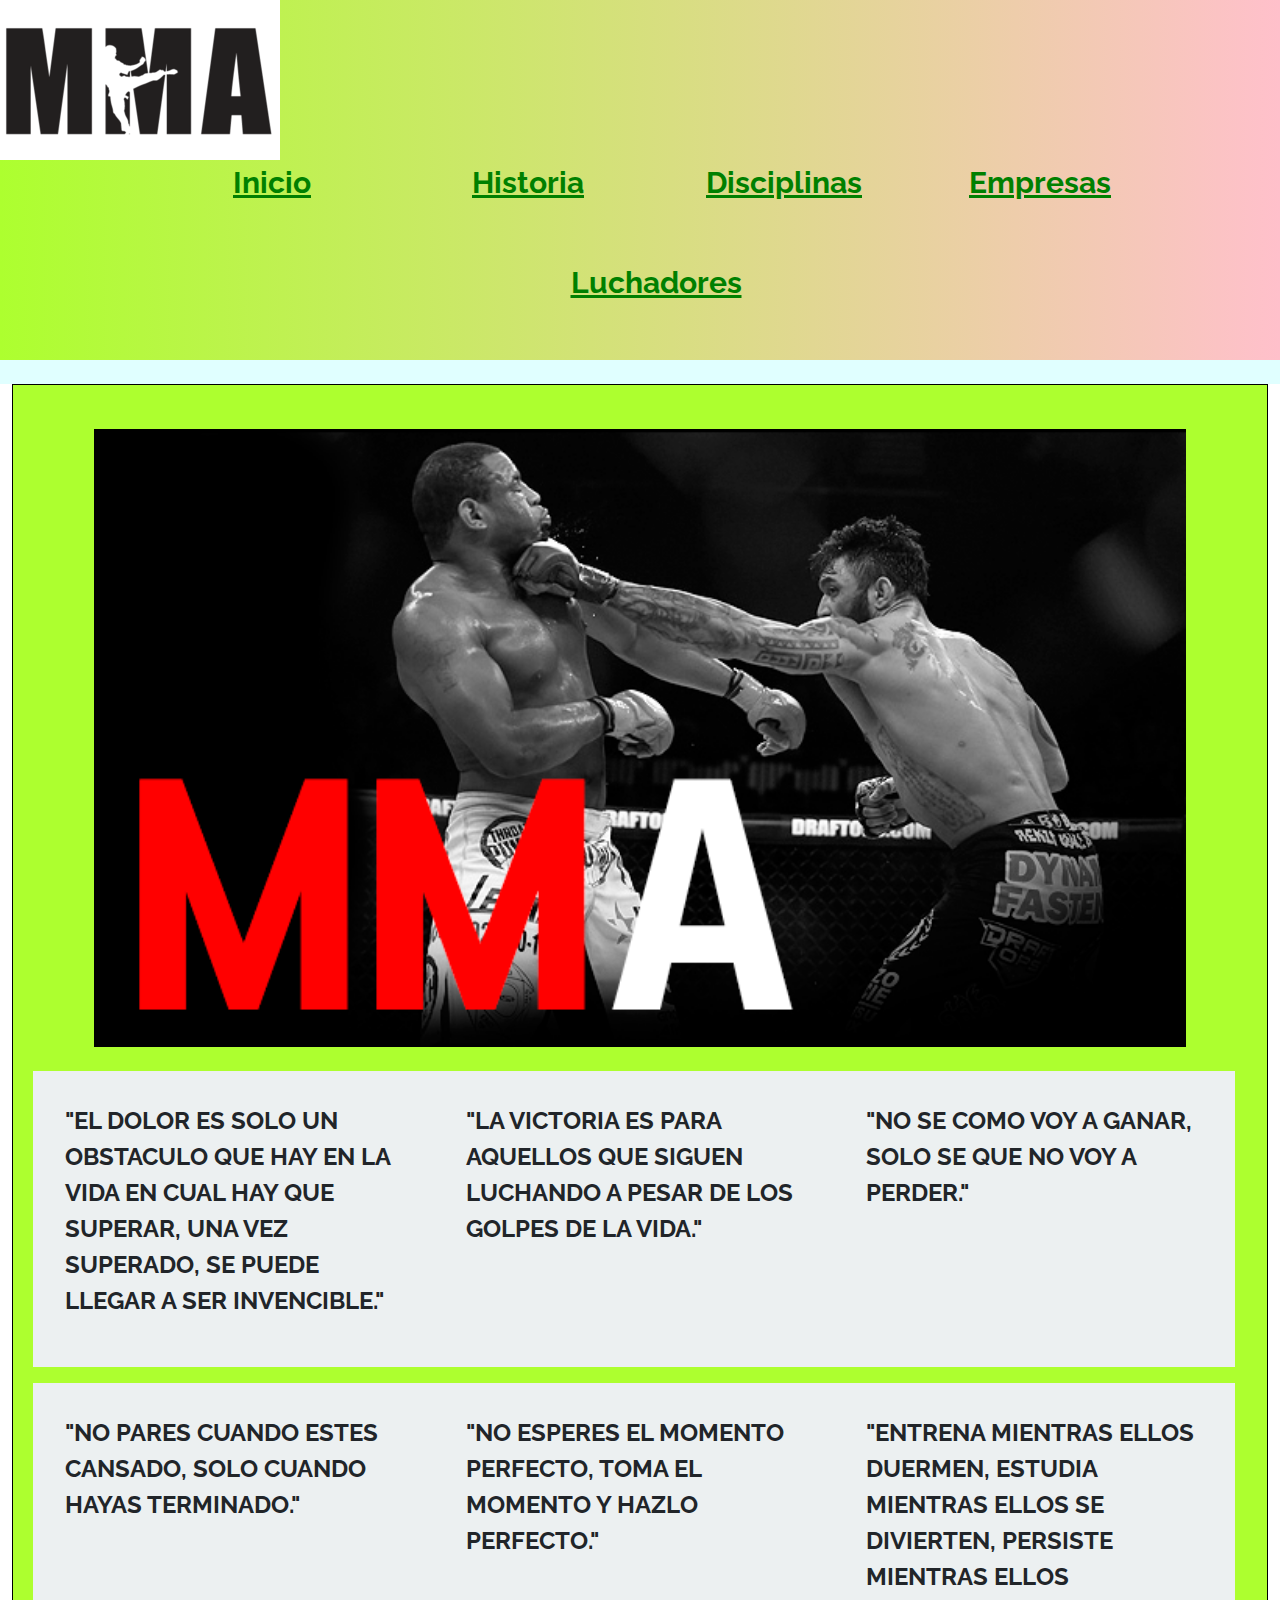
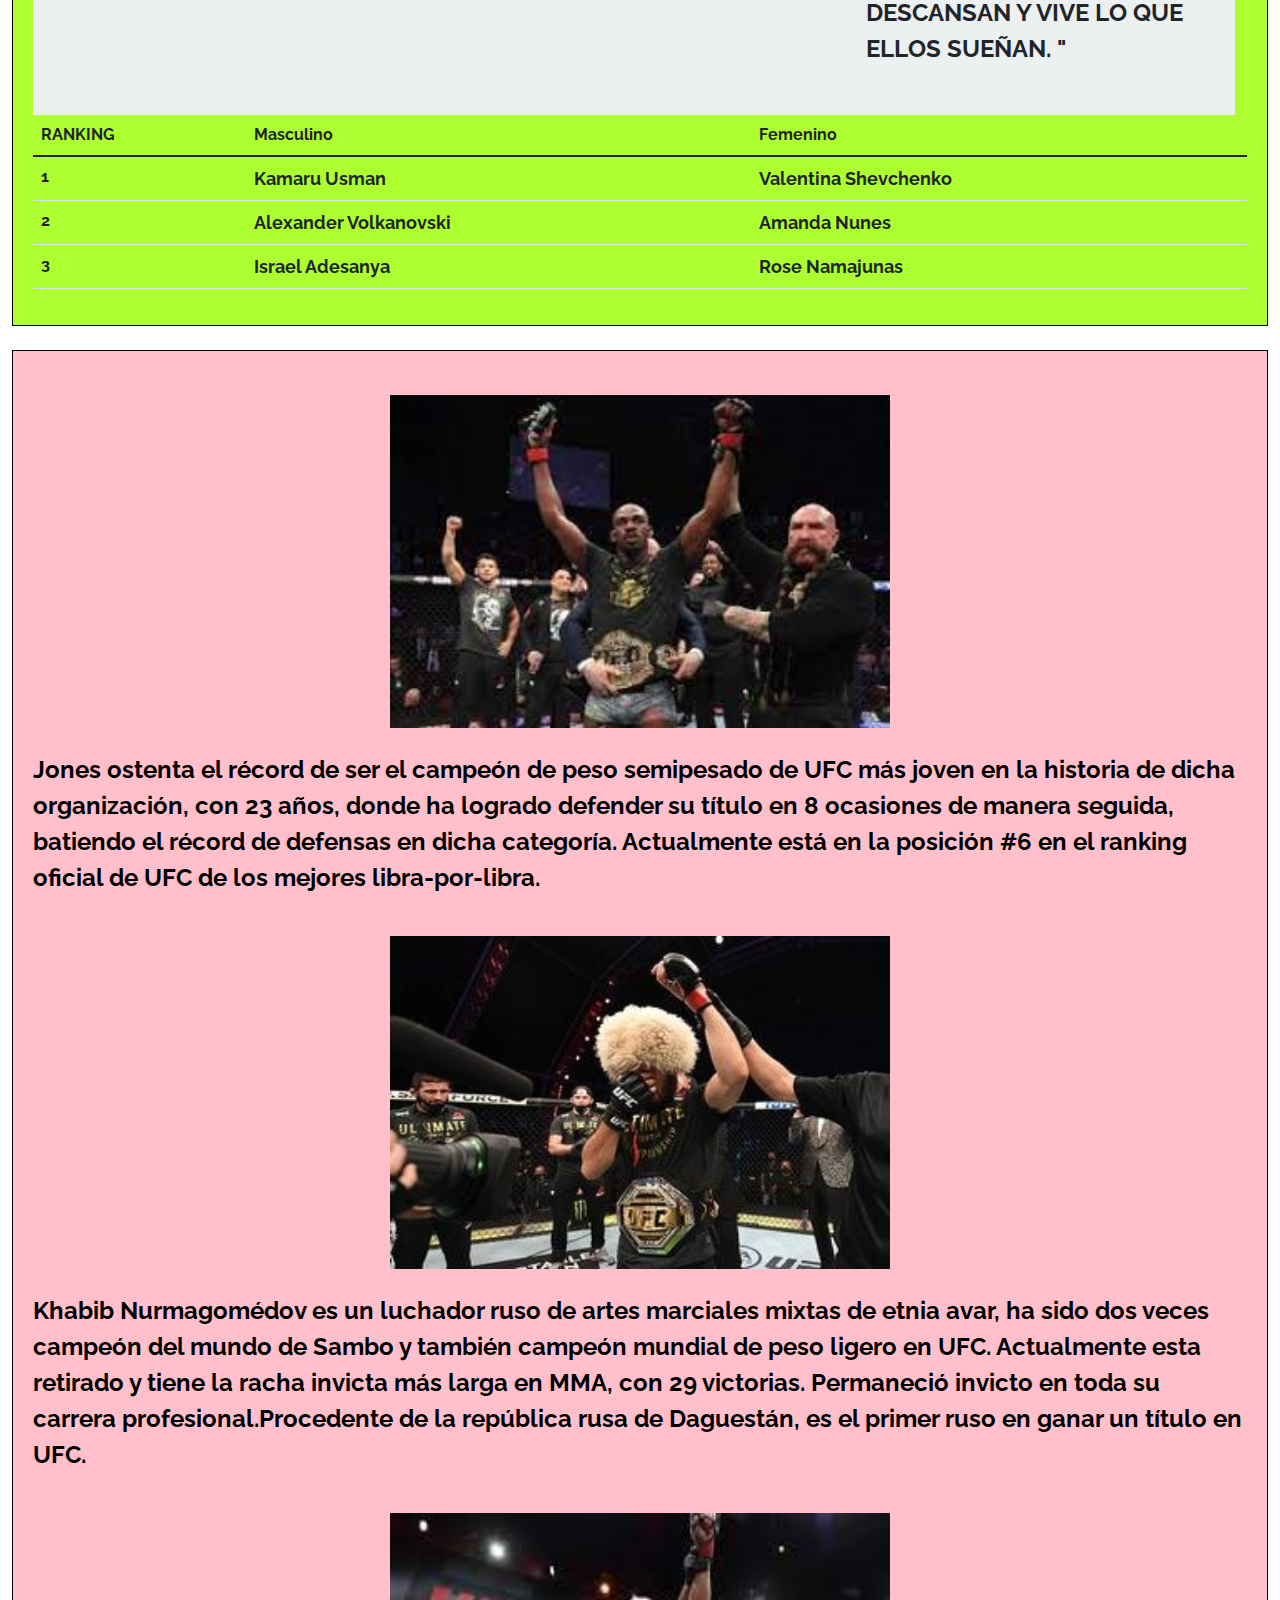
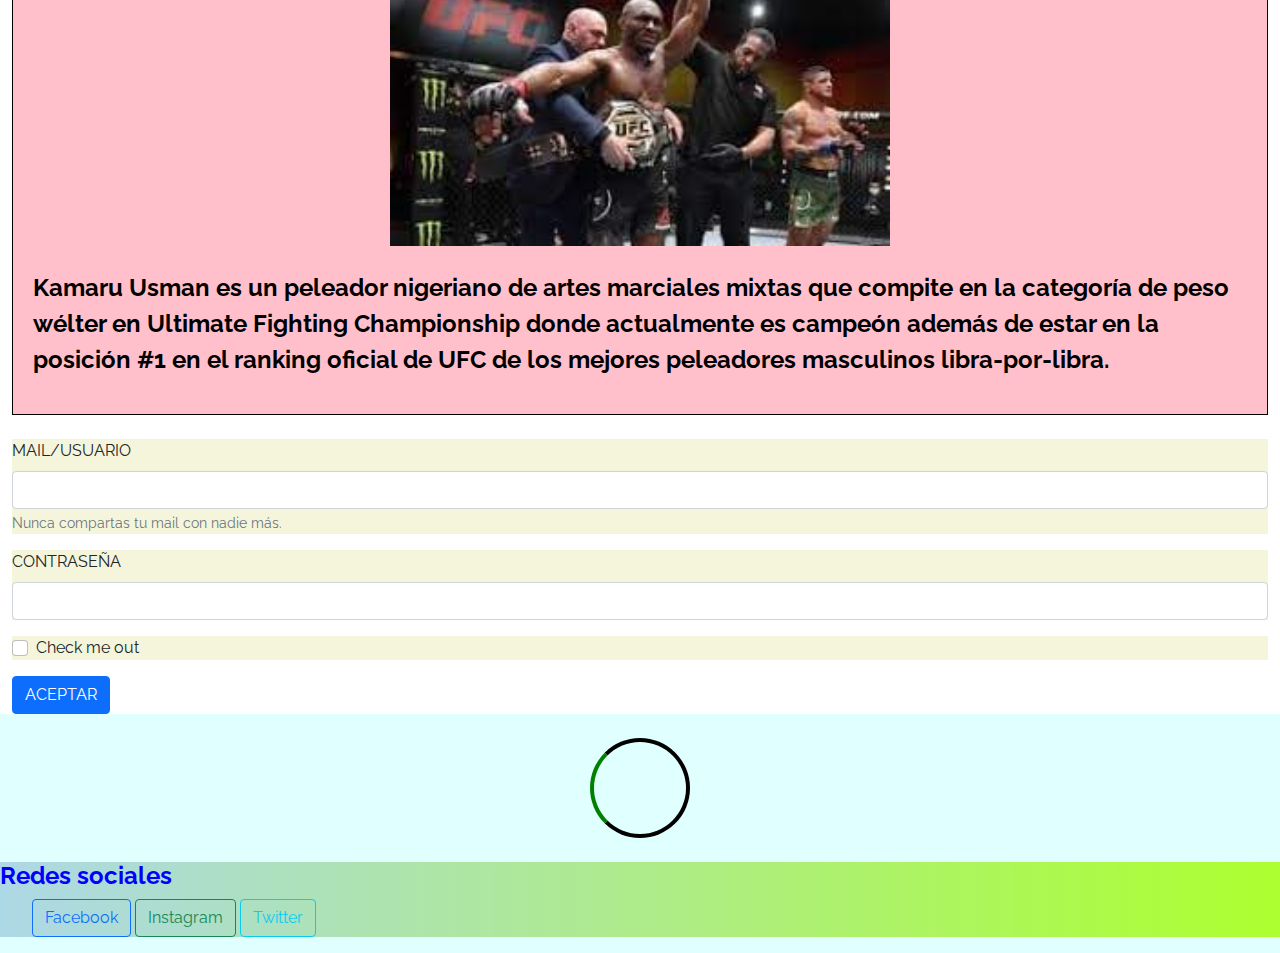
<file: index.html>
<!DOCTYPE html>
<html lang="es">

<head>
    <meta charset="UTF-8" />
    <meta http-equiv="X-UA-Compatible" content="IE=edge" />
    <meta name="viewport" content="width=device-width, initial-scale=1.0" />
    <link rel="preconnect" href="https://fonts.googleapis.com">
    <link rel="preconnect" href="https://fonts.gstatic.com" crossorigin>
    <link href="https://fonts.googleapis.com/css2?family=Raleway:ital,wght@0,300;0,600;1,100&display=swap"
        rel="stylesheet">
    <link rel="stylesheet" href="bootstrap-5.1.3-dist/bootstrap-5.1.3-dist/css/bootstrap.min.css">
    <link rel="stylesheet" href="https://cdnjs.cloudflare.com/ajax/libs/animate.css/4.1.1/animate.min.css">
    <link rel="stylesheet" href="css/styles.css">
    <link rel="stylesheet" type="text/css" href="styles.css">
    <title>Artes Marciales Mixtas</title>
    <link rel="shortcut icon" href="./Img/MMAfavi.ico" type="image/x-icon">
</head>

<body>
    <header>
        <main class="logo">
            <img src="./Img/MMA-logo.png" alt="MMA LOGO">
        </main>
        <nav>
            <ul class="menu-mma">
                <li><a href="#">Inicio</a></li>
                <li><a href="./Pages/historia.html">Historia</a></li>
                <li><a href="./Pages/disciplinas.html">Disciplinas</a></li>
                <li><a href="./Pages/empresas.html">Empresas</a></li>
                <li><a href="./Pages/luchadores.html">Luchadores</a></li>
            </ul>
        </nav>
    </header>

    <div class="container">
        <main class="content">
            <img class="mma-center" src="./Img/MMA3.png" alt="MMA">

            <div class="grid">
                <div>
                    <p> "EL DOLOR ES SOLO UN OBSTACULO QUE HAY EN LA VIDA EN CUAL HAY QUE SUPERAR, UNA VEZ SUPERADO, SE
                        PUEDE
                        LLEGAR A SER INVENCIBLE."</p>
                </div>

                <div>
                    <p>
                        "LA VICTORIA ES PARA AQUELLOS QUE SIGUEN LUCHANDO A PESAR DE LOS GOLPES DE LA VIDA."</p>

                </div>

                <div>
                    <p> "NO SE COMO VOY A GANAR, SOLO SE QUE NO VOY A PERDER."</p>
                </div>

                <div>
                    <p>
                        "NO PARES CUANDO ESTES CANSADO, SOLO CUANDO HAYAS TERMINADO."</p>
                </div>

                <div>
                    <p>
                        "NO ESPERES EL MOMENTO PERFECTO, TOMA EL MOMENTO Y HAZLO PERFECTO."</p>
                </div>

                <div>
                    <p>
                        "ENTRENA MIENTRAS ELLOS DUERMEN, ESTUDIA MIENTRAS ELLOS SE DIVIERTEN, PERSISTE MIENTRAS ELLOS
                        DESCANSAN Y VIVE LO QUE ELLOS SUEÑAN. "</p>
                </div>

            </div>

            <table class="table">
                <thead>
                    <tr>
                        <th scope="col">RANKING</th>
                        <th scope="col">Masculino</th>
                        <th scope="col">Femenino</th>
                    </tr>
                </thead>
                <tbody>
                    <tr>
                        <th scope="row">1</th>
                        <td>Kamaru Usman</td>
                        <td>Valentina Shevchenko</td>
                    </tr>
                    <tr>
                        <th scope="row">2</th>
                        <td>Alexander Volkanovski</td>
                        <td>Amanda Nunes</td>
                    </tr>
                    <tr>
                        <th scope="row">3</th>
                        <td>Israel Adesanya</td>
                        <td>Rose Namajunas</td>
                    </tr>
                </tbody>
            </table>
        </main>

        <aside class="sidebar">
            <div>
                <img class="img-center2" src="./Img/jones.jpg" alt="Jon Jones">
                <p>Jones ostenta el récord de ser el campeón de peso semipesado de UFC más joven en la historia de dicha
                    organización, con 23 años, donde ha logrado defender su título en 8 ocasiones de manera seguida,
                    batiendo el récord de defensas en dicha categoría. Actualmente está en la posición #6 en el ranking
                    oficial de UFC de los mejores libra-por-libra.</p>
            </div>
            <div>
                <img class="img-center2" src="./Img/khabiv.jpg" alt="khabiv">
                <p>Khabib Nurmagomédov es un luchador ruso de artes marciales mixtas de etnia avar, ha sido dos veces
                    campeón del mundo de Sambo y también campeón mundial de peso ligero en UFC. Actualmente esta
                    retirado y tiene la racha invicta más larga en MMA, con 29 victorias. Permaneció invicto en toda su
                    carrera profesional.Procedente de la república rusa de Daguestán, es el primer ruso en ganar un
                    título en UFC.

                </p>
            </div>
            <div>
                <img class="img-center2" src="./Img/usman.jpg" alt="usman">
                <p>Kamaru Usman es un peleador nigeriano de artes marciales mixtas que compite en la categoría de peso
                    wélter en Ultimate Fighting Championship donde actualmente es campeón además de estar en la posición
                    #1 en el ranking oficial de UFC de los mejores peleadores masculinos libra-por-libra.</p>
            </div>
        </aside>
        <form>
            <div class="mb-3">
                <label for="exampleInputEmail1" class="form-label">MAIL/USUARIO</label>
                <input type="email" class="form-control" id="exampleInputEmail1" aria-describedby="emailHelp">
                <div id="emailHelp" class="form-text">Nunca compartas tu mail con nadie más.</div>
            </div>
            <div class="mb-3">
                <label for="exampleInputPassword1" class="form-label">CONTRASEÑA</label>
                <input type="password" class="form-control" id="exampleInputPassword1">
            </div>
            <div class="mb-3 form-check">
                <input type="checkbox" class="form-check-input" id="exampleCheck1">
                <label class="form-check-label" for="exampleCheck1">Check me out</label>
            </div>
            <button type="submit" class="btn btn-primary">ACEPTAR</button>
        </form>
    </div>

    <div id="animaciones">

    </div>

    <footer class="footer">
        <h2>Redes sociales</h2>
        <ul>
            <button type="button" class="btn btn-outline-primary">Facebook</button>
            <button type="button" class="btn btn-outline-success">Instagram</button>
            <button type="button" class="btn btn-outline-info">Twitter</button>
        </ul>

    </footer>
    <script src="https://cdn.jsdelivr.net/npm/bootstrap@5.1.3/dist/js/bootstrap.bundle.min.js"
        integrity="sha384-ka7Sk0Gln4gmtz2MlQnikT1wXgYsOg+OMhuP+IlRH9sENBO0LRn5q+8nbTov4+1p"
        crossorigin="anonymous"></script>
</body>


</html>
</file>
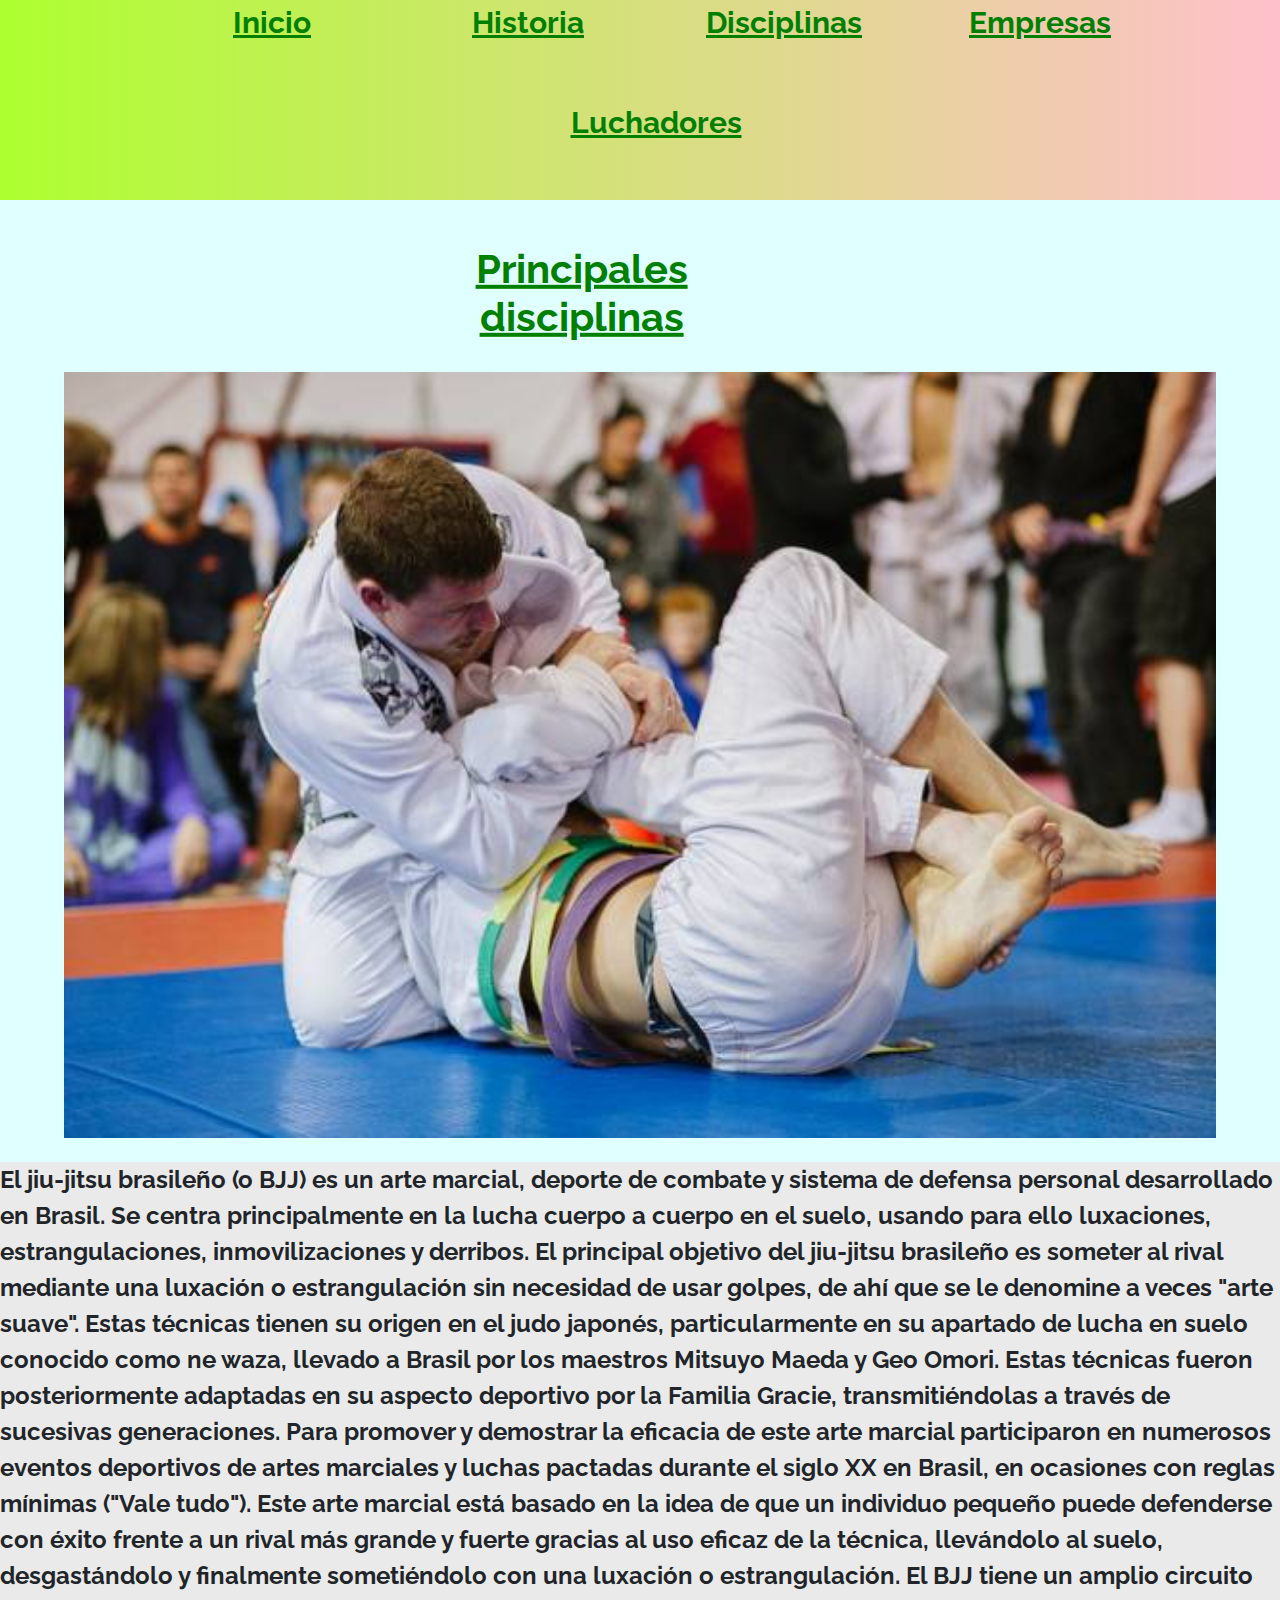
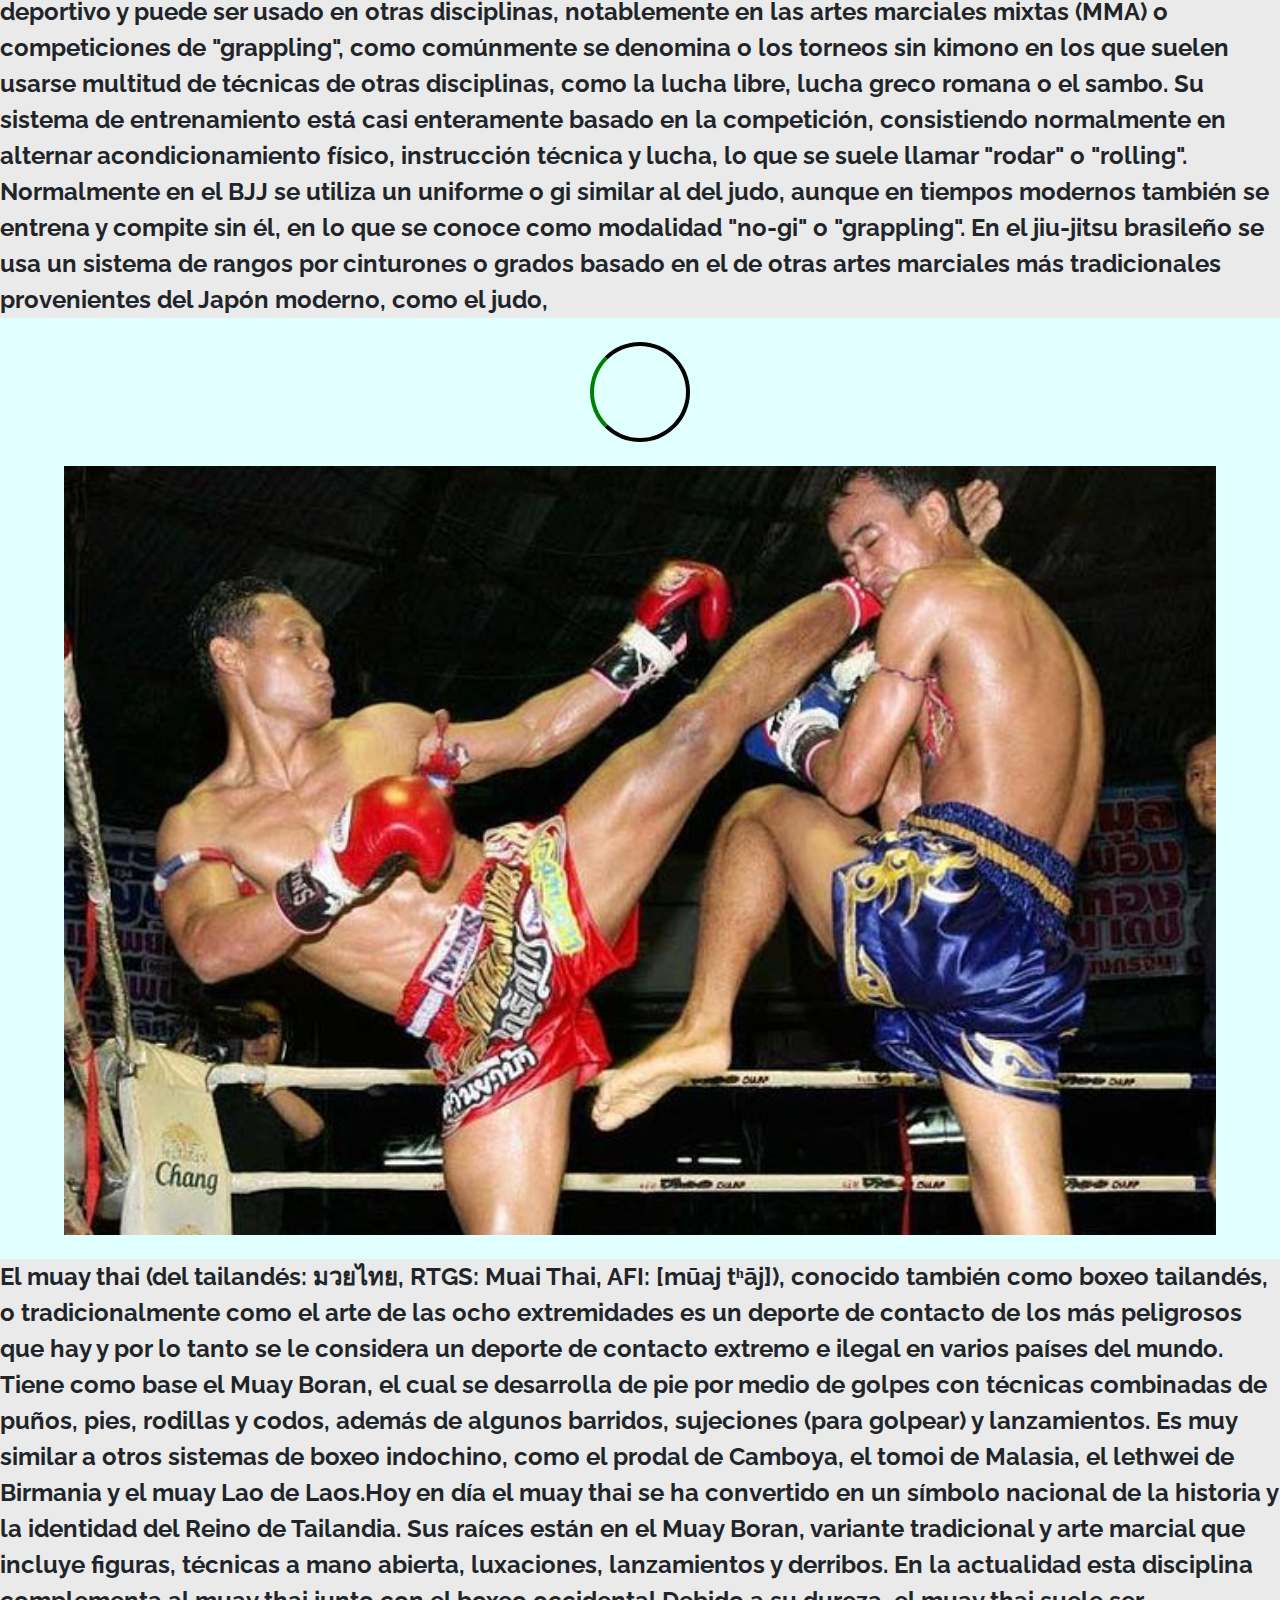
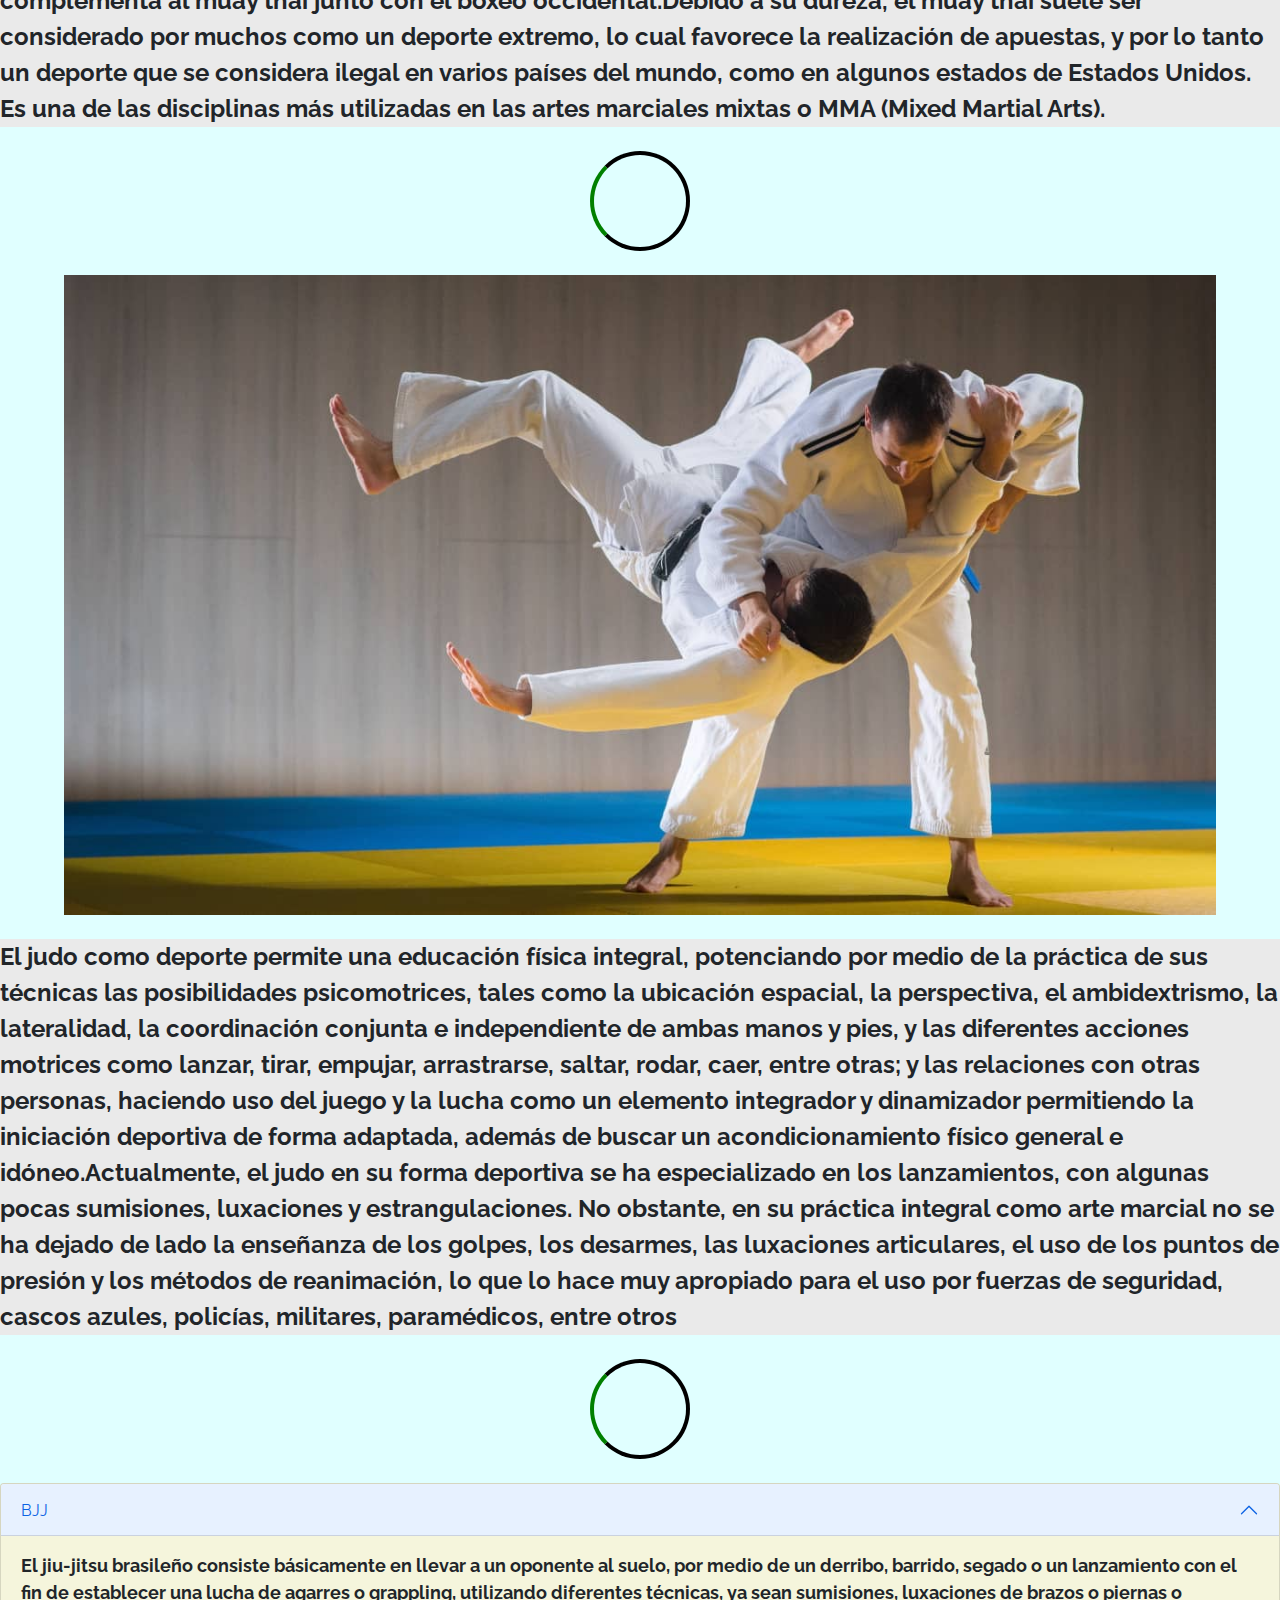
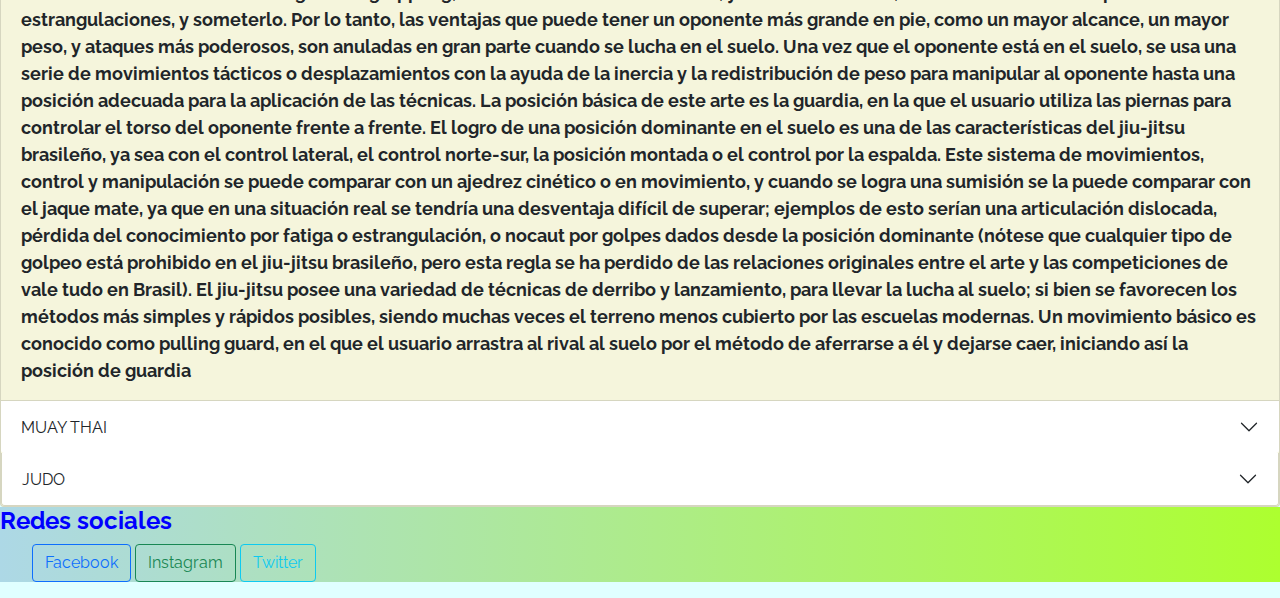
<file: Pages/disciplinas.html>
<!DOCTYPE html>
<html lang="es">

<head>
    <meta charset="UTF-8">
    <meta http-equiv="X-UA-Compatible" content="IE=edge">
    <meta name="viewport" content="width=device-width, initial-scale=1.0">
    <link rel="preconnect" href="https://fonts.googleapis.com">
    <link rel="preconnect" href="https://fonts.gstatic.com" crossorigin>
    <link href="https://fonts.googleapis.com/css2?family=Raleway:ital,wght@0,300;0,600;1,100&display=swap"
        rel="stylesheet">
    <link rel="stylesheet" href="../bootstrap-5.1.3-dist/bootstrap-5.1.3-dist/css/bootstrap.min.css">
    <link rel="stylesheet" href="../css/styles.css">
    <title>Disciplinas</title>
    <link rel="shortcut icon" href="../Img/MMAfavi.ico" type="mma">
</head>

<body>
    <header>
        <nav>
            <ul class="menu-mma">
                <li><a href="../index.html">Inicio</a></li>
                <li><a href="historia.html">Historia</a></li>
                <li><a href="disciplinas.html">Disciplinas</a></li>
                <li><a href="empresas.html">Empresas</a></li>
                <li><a href="luchadores.html">Luchadores</a></li>
            </ul>
        </nav>
    </header>
    <main>
        <h1 id="h1disciplinas">
            Principales disciplinas
        </h1>
        <img class="img-center" src="../Img/BJJ.jpg" alt="bjj">
        <section id="resumen">
            <p>El jiu-jitsu brasileño (o BJJ) es un arte marcial, deporte de combate y sistema de defensa personal
                desarrollado en Brasil. Se centra principalmente en la lucha cuerpo a cuerpo en el suelo, usando para
                ello luxaciones, estrangulaciones, inmovilizaciones y derribos. El principal objetivo del jiu-jitsu
                brasileño es someter al rival mediante una luxación o estrangulación sin necesidad de usar golpes, de
                ahí que se le denomine a veces "arte suave". Estas técnicas tienen su origen en el judo japonés,
                particularmente en su apartado de lucha en suelo conocido como ne waza, llevado a Brasil por los
                maestros Mitsuyo Maeda y Geo Omori. Estas técnicas fueron posteriormente adaptadas en su aspecto
                deportivo por la Familia Gracie, transmitiéndolas a través de sucesivas generaciones. Para promover y
                demostrar la eficacia de este arte marcial participaron en numerosos eventos deportivos de artes
                marciales y luchas pactadas durante el siglo XX en Brasil, en ocasiones con reglas mínimas ("Vale
                tudo"). Este arte marcial está basado en la idea de que un individuo pequeño puede defenderse con éxito
                frente a un rival más grande y fuerte gracias al uso eficaz de la técnica, llevándolo al suelo,
                desgastándolo y finalmente sometiéndolo con una luxación o estrangulación. El BJJ tiene un amplio
                circuito deportivo y puede ser usado en otras disciplinas, notablemente en las artes marciales mixtas
                (MMA) o competiciones de "grappling", como comúnmente se denomina o los torneos sin kimono en los que
                suelen usarse multitud de técnicas de otras disciplinas, como la lucha libre, lucha greco romana o el
                sambo.
                Su sistema de entrenamiento está casi enteramente basado en la competición, consistiendo normalmente en
                alternar acondicionamiento físico, instrucción técnica y lucha, lo que se suele llamar "rodar" o
                "rolling". Normalmente en el BJJ se utiliza un uniforme o gi similar al del judo, aunque en tiempos
                modernos también se entrena y compite sin él, en lo que se conoce como modalidad "no-gi" o "grappling".
                En el jiu-jitsu brasileño se usa un sistema de rangos por cinturones o grados basado en el de otras
                artes marciales más tradicionales provenientes del Japón moderno, como el judo,</p>
        </section>
        <div id="animaciones">

        </div>
        <img class="img-center" src="../Img/MT.jpg" alt="muay thai">
        <section id="resumen">
            <p>El muay thai (del tailandés: มวยไทย, RTGS: Muai Thai, AFI: [mūaj tʰāj]), conocido también como boxeo
                tailandés, o tradicionalmente como el arte de las ocho extremidades es un deporte de contacto de los más
                peligrosos que hay y por lo tanto se le considera un deporte de contacto extremo e ilegal en varios
                países del mundo. Tiene como base el Muay Boran, el cual se desarrolla de pie por medio de golpes con
                técnicas combinadas de puños, pies, rodillas y codos, además de algunos barridos, sujeciones (para
                golpear) y lanzamientos. Es muy similar a otros sistemas de boxeo indochino, como el prodal de Camboya,
                el tomoi de Malasia, el lethwei de Birmania y el muay Lao de Laos.Hoy en día el muay thai se ha
                convertido en un símbolo nacional de la historia y la identidad del Reino de Tailandia. Sus
                raíces están en el Muay Boran, variante tradicional y arte marcial que incluye figuras, técnicas a mano
                abierta, luxaciones, lanzamientos y derribos. En la actualidad esta disciplina complementa al muay thai
                junto con el boxeo occidental.Debido a su dureza, el muay thai suele ser considerado por muchos como un
                deporte extremo, lo cual favorece la realización de apuestas, y por lo tanto un deporte que se considera
                ilegal en varios países del mundo, como en algunos estados de Estados Unidos. Es una de las disciplinas
                más utilizadas en las artes marciales mixtas o MMA (Mixed Martial Arts).</p>
        </section>
        <div id="animaciones">

        </div>
        <img class="img-center" src="../Img/Judo.jpg" alt="judo">
        <section id="resumen">
            <p>El judo como deporte permite una educación física integral, potenciando por medio de la práctica de sus
                técnicas las posibilidades psicomotrices, tales como la ubicación espacial, la perspectiva, el
                ambidextrismo, la lateralidad, la coordinación conjunta e independiente de ambas manos y pies, y las
                diferentes acciones motrices como lanzar, tirar, empujar, arrastrarse, saltar, rodar, caer, entre otras;
                y las relaciones con otras personas, haciendo uso del juego y la lucha como un elemento integrador y
                dinamizador permitiendo la iniciación deportiva de forma adaptada, además de buscar un acondicionamiento
                físico general e idóneo.Actualmente, el judo en su forma deportiva se ha especializado en los
                lanzamientos, con algunas pocas sumisiones, luxaciones y estrangulaciones. No obstante, en su práctica
                integral como arte marcial no se ha dejado de lado la enseñanza de los golpes, los desarmes, las
                luxaciones articulares, el uso de los puntos de presión y los métodos de reanimación, lo que lo hace muy
                apropiado para el uso por fuerzas de seguridad, cascos azules, policías, militares, paramédicos, entre
                otros</p>
        </section>
        <div id="animaciones">

        </div>
        <div class="accordion" id="accordionPanelsStayOpenExample">
            <div class="accordion-item">
                <h2 class="accordion-header" id="panelsStayOpen-headingOne">
                    <button class="accordion-button" type="button" data-bs-toggle="collapse"
                        data-bs-target="#panelsStayOpen-collapseOne" aria-expanded="true"
                        aria-controls="panelsStayOpen-collapseOne">
                        BJJ
                    </button>
                </h2>
                <div id="panelsStayOpen-collapseOne" class="accordion-collapse collapse show"
                    aria-labelledby="panelsStayOpen-headingOne">
                    <div class="accordion-body">
                        El jiu-jitsu brasileño consiste básicamente en llevar a un oponente al suelo, por medio de un
                        derribo, barrido, segado o un lanzamiento con el fin de establecer una lucha de agarres o
                        grappling, utilizando diferentes técnicas, ya sean sumisiones, luxaciones de brazos o piernas o
                        estrangulaciones, y someterlo. Por lo tanto, las ventajas que puede tener un oponente más grande
                        en pie, como un mayor alcance, un mayor peso, y ataques más poderosos, son anuladas en gran
                        parte cuando se lucha en el suelo.

                        Una vez que el oponente está en el suelo, se usa una serie de movimientos tácticos o
                        desplazamientos con la ayuda de la inercia y la redistribución de peso para manipular al
                        oponente hasta una posición adecuada para la aplicación de las técnicas. La posición básica de
                        este arte es la guardia, en la que el usuario utiliza las piernas para controlar el torso del
                        oponente frente a frente. El logro de una posición dominante en el suelo es una de las
                        características del jiu-jitsu brasileño, ya sea con el control lateral, el control norte-sur, la
                        posición montada o el control por la espalda. Este sistema de movimientos, control y
                        manipulación se puede comparar con un ajedrez cinético o en movimiento, y cuando se logra una
                        sumisión se la puede comparar con el jaque mate, ya que en una situación real se tendría una
                        desventaja difícil de superar; ejemplos de esto serían una articulación dislocada, pérdida del
                        conocimiento por fatiga o estrangulación, o nocaut por golpes dados desde la posición dominante
                        (nótese que cualquier tipo de golpeo está prohibido en el jiu-jitsu brasileño, pero esta regla
                        se ha perdido de las relaciones originales entre el arte y las competiciones de vale tudo en
                        Brasil).

                        El jiu-jitsu posee una variedad de técnicas de derribo y lanzamiento, para llevar la lucha al
                        suelo; si bien se favorecen los métodos más simples y rápidos posibles, siendo muchas veces el
                        terreno menos cubierto por las escuelas modernas. Un movimiento básico es conocido como pulling
                        guard, en el que el usuario arrastra al rival al suelo por el método de aferrarse a él y dejarse
                        caer, iniciando así la posición de guardia
                    </div>
                </div>

            </div>
            <div class="accordion-item">
                <h2 class="accordion-header" id="panelsStayOpen-headingTwo">
                    <button class="accordion-button collapsed" type="button" data-bs-toggle="collapse"
                        data-bs-target="#panelsStayOpen-collapseTwo" aria-expanded="false"
                        aria-controls="panelsStayOpen-collapseTwo">
                        MUAY THAI
                    </button>
                </h2>
                <div id="panelsStayOpen-collapseTwo" class="accordion-collapse collapse"
                    aria-labelledby="panelsStayOpen-headingTwo">
                    <div class="accordion-body">
                        Como todo arte marcial tradicional oriental, y a diferencia de los deportes de contacto, el muay
                        thai tiene un código de conducta que busca: promover la armonía entre los practicantes durante
                        la práctica, además de ser aplicable a su vida personal, familiar y en sociedad. Este código
                        está basado en las enseñanzas filosóficas del Budismo Theravada, propio de Tailandia. Algunas de
                        sus normas son:

                        - Hacerse a uno mismo útil a la sociedad.
                        - Ser cortés y educado con todos cada vez que sea posible.
                        - No ser violento en su palabra, pensamientos o acciones, construir el carácter.
                        - Ser fiel a sí mismo y con los demás.
                        - Mostrar perseverancia cuando sea posible.
                        - Estar dispuesto a sacrificarse por el bien de tu país, o comunidad si es necesario.
                        - Tener una fuerte disposición y determinación (“tan fuerte como el acero, tan duro como el
                        diamante”).
                        - Llevar la moral en alto, no dar cabida a la tristeza.
                        - Tener buen cuidado de su nombre y de su campo de entrenamiento.
                        - Entrenar y ejercitarse regularmente.
                        - No tomar ventaja de tu oponente infringiendo las reglas de competencia.
                        - Mostrar respeto a la naturaleza y a sus leyes.
                    </div>
                </div>
                <div class="accordion-item">
                    <h2 class="accordion-header" id="panelsStayOpen-headingThree">
                        <button class="accordion-button collapsed" type="button" data-bs-toggle="collapse"
                            data-bs-target="#panelsStayOpen-collapseThree" aria-expanded="false"
                            aria-controls="panelsStayOpen-collapseThree">
                            JUDO
                        </button>
                    </h2>
                    <div id="panelsStayOpen-collapseThree" class="accordion-collapse collapse"
                        aria-labelledby="panelsStayOpen-headingThree">
                        <div class="accordion-body">
                            Muchos estudios han demostrado los beneficios de la práctica del judo, especialmente en
                            niños hiperactivos, con problemas mentales o en niños y adolescentes procedentes de familias
                            disfuncionales, que presentan problemas de conducta tanto leves como severos, siendo el judo
                            una de las disciplinas deportivas más recomendadas para estos casos.

                            Se tiene en cuenta que la mayoría de los jóvenes son agresivos por falta de autoestima,
                            entonces una persona con buena autoestima no tiene necesidad de ser agresiva. En este
                            sentido la práctica sistemática de este arte marcial contribuye decisivamente a aumentar la
                            asertividad en niños y jóvenes, y en consecuencia a disminuir la agresividad. Adquieren una
                            empatía especial al saber ponerse en el lugar de su compañero. Por todo esto el judo es,
                            desde el punto de vista psíquico, una excelente escuela para la atención, la concentración y
                            la reflexión mental, desarrollando principalmente la noción de respeto hacia sí mismo y
                            hacia los demás.

                            La práctica del judo aporta una serie de beneficios psicológicos como pueden ser:

                            - Desarrollo de la autoestima a nivel personal, social (escolar) y familiar.
                            - Desarrollo de las capacidades de autocontrol.
                            - Favorece la expresión de la afectividad.
                            - Evita conflictos emocionales.
                            - Seguridad en sí mismo.
                            - Desarrollo de la psicomotricidad
                            - Favorece la percepción de sí mismo, de los demás y del espacio.
                        </div>
                    </div>
                </div>
            </div>
    </main>
    <footer class="footer">
        <h2>Redes sociales</h2>
        <ul>
            <button type="button" class="btn btn-outline-primary">Facebook</button>
            <button type="button" class="btn btn-outline-success">Instagram</button>
            <button type="button" class="btn btn-outline-info">Twitter</button>
        </ul>
    </footer>
    <script src="https://cdn.jsdelivr.net/npm/bootstrap@5.1.3/dist/js/bootstrap.bundle.min.js"
        integrity="sha384-ka7Sk0Gln4gmtz2MlQnikT1wXgYsOg+OMhuP+IlRH9sENBO0LRn5q+8nbTov4+1p"
        crossorigin="anonymous"></script>
</body>

</html>
</file>
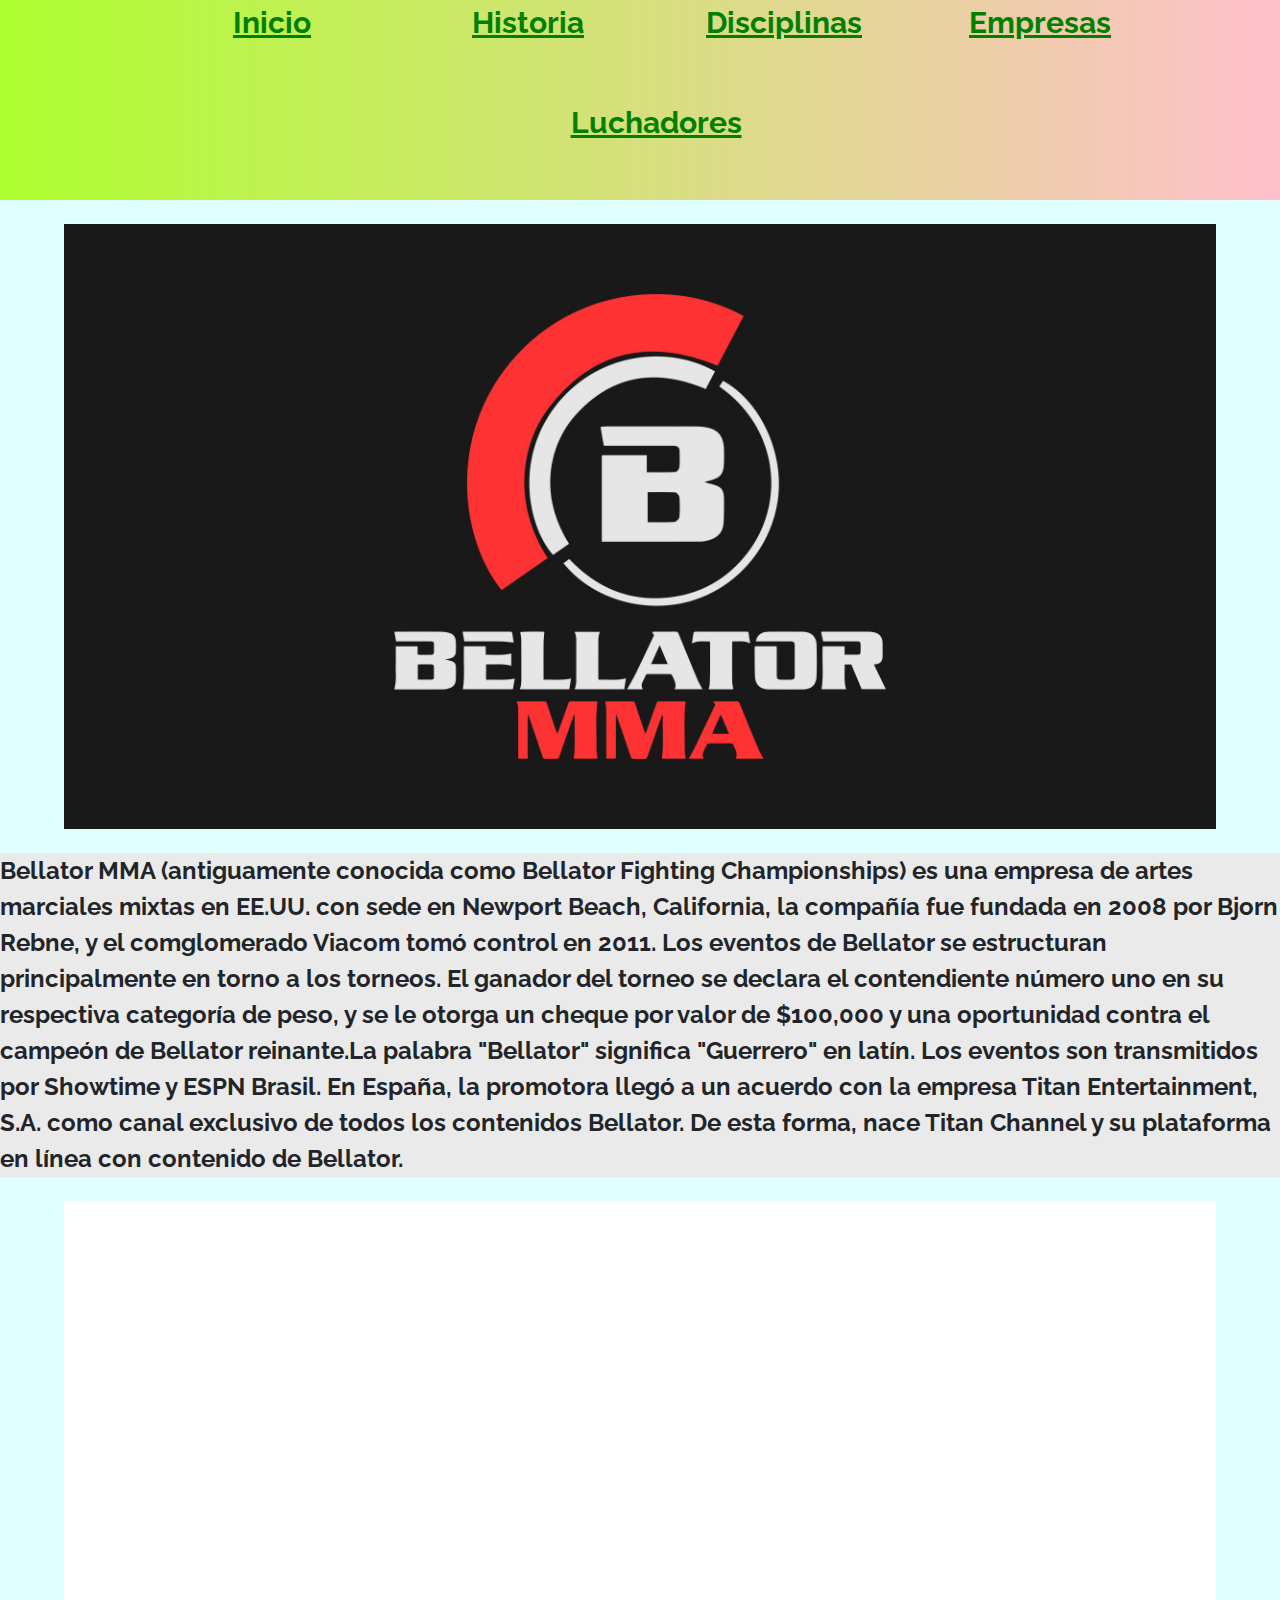
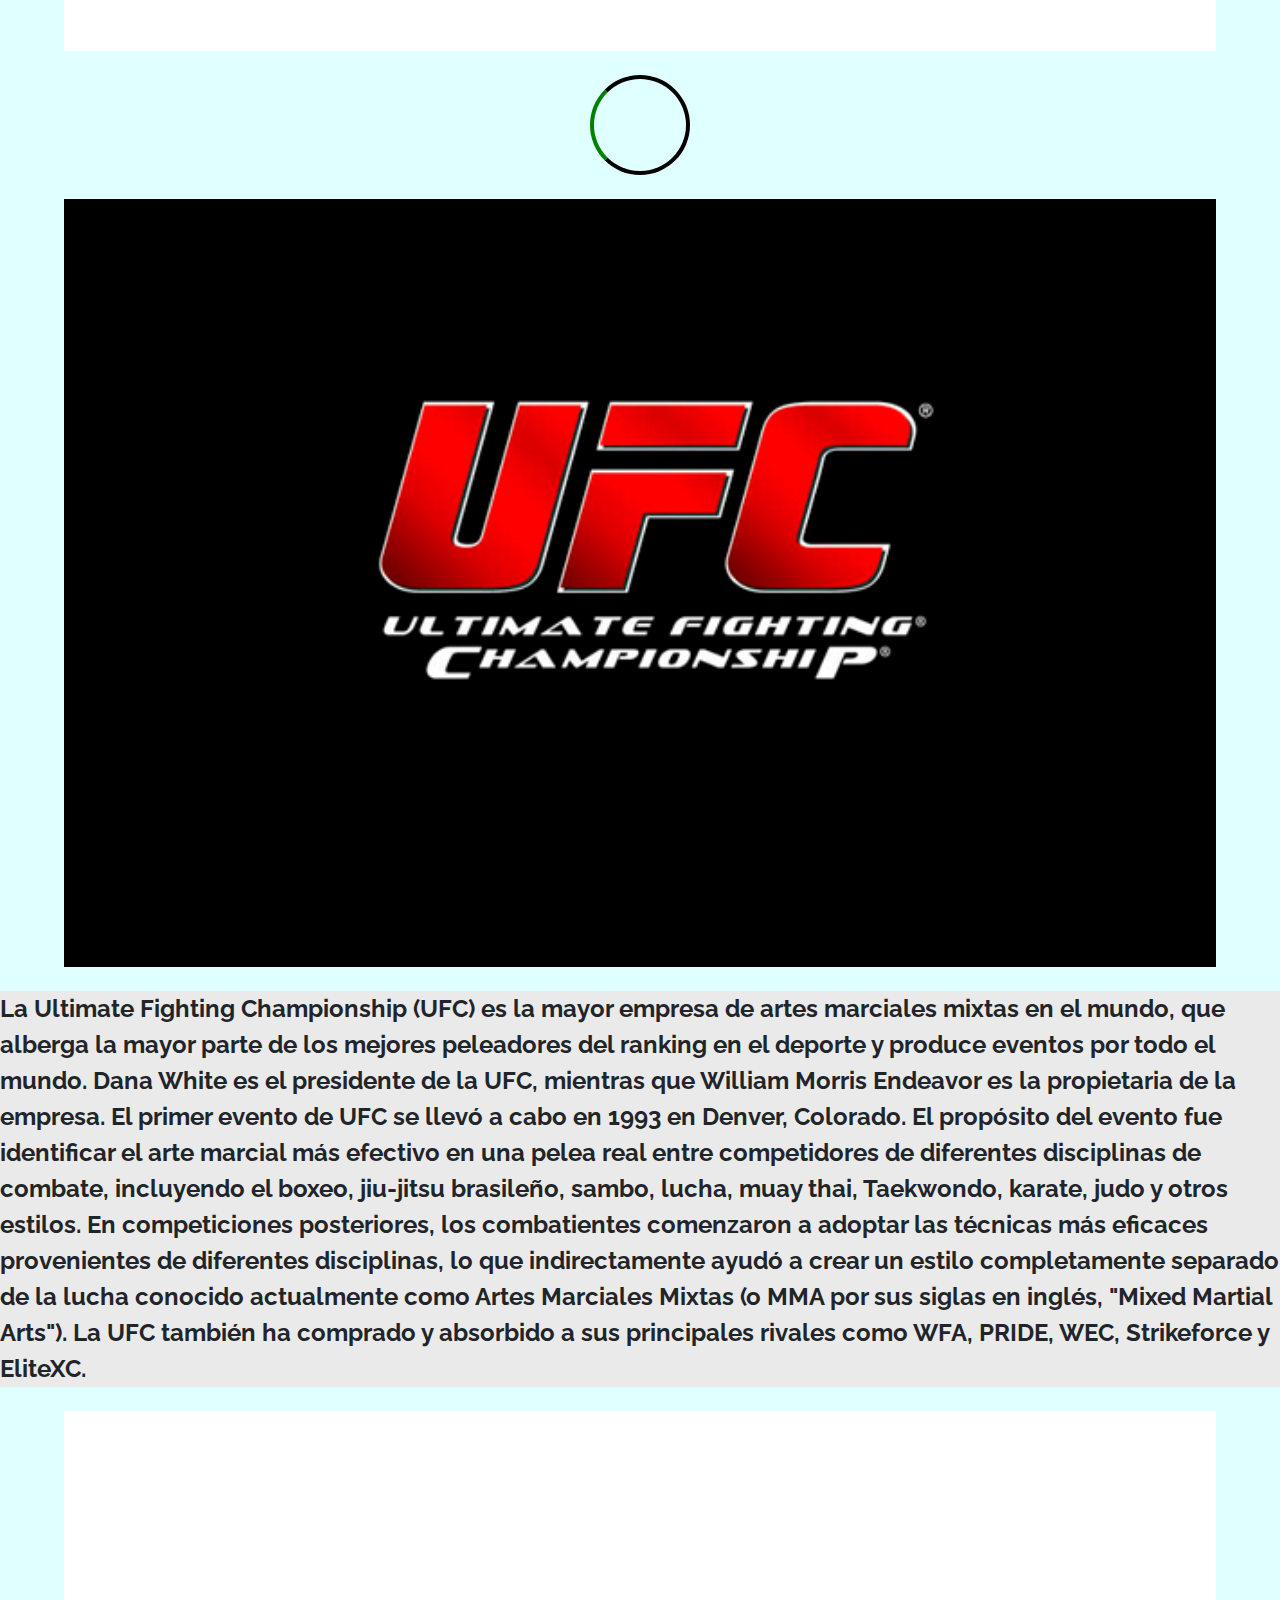
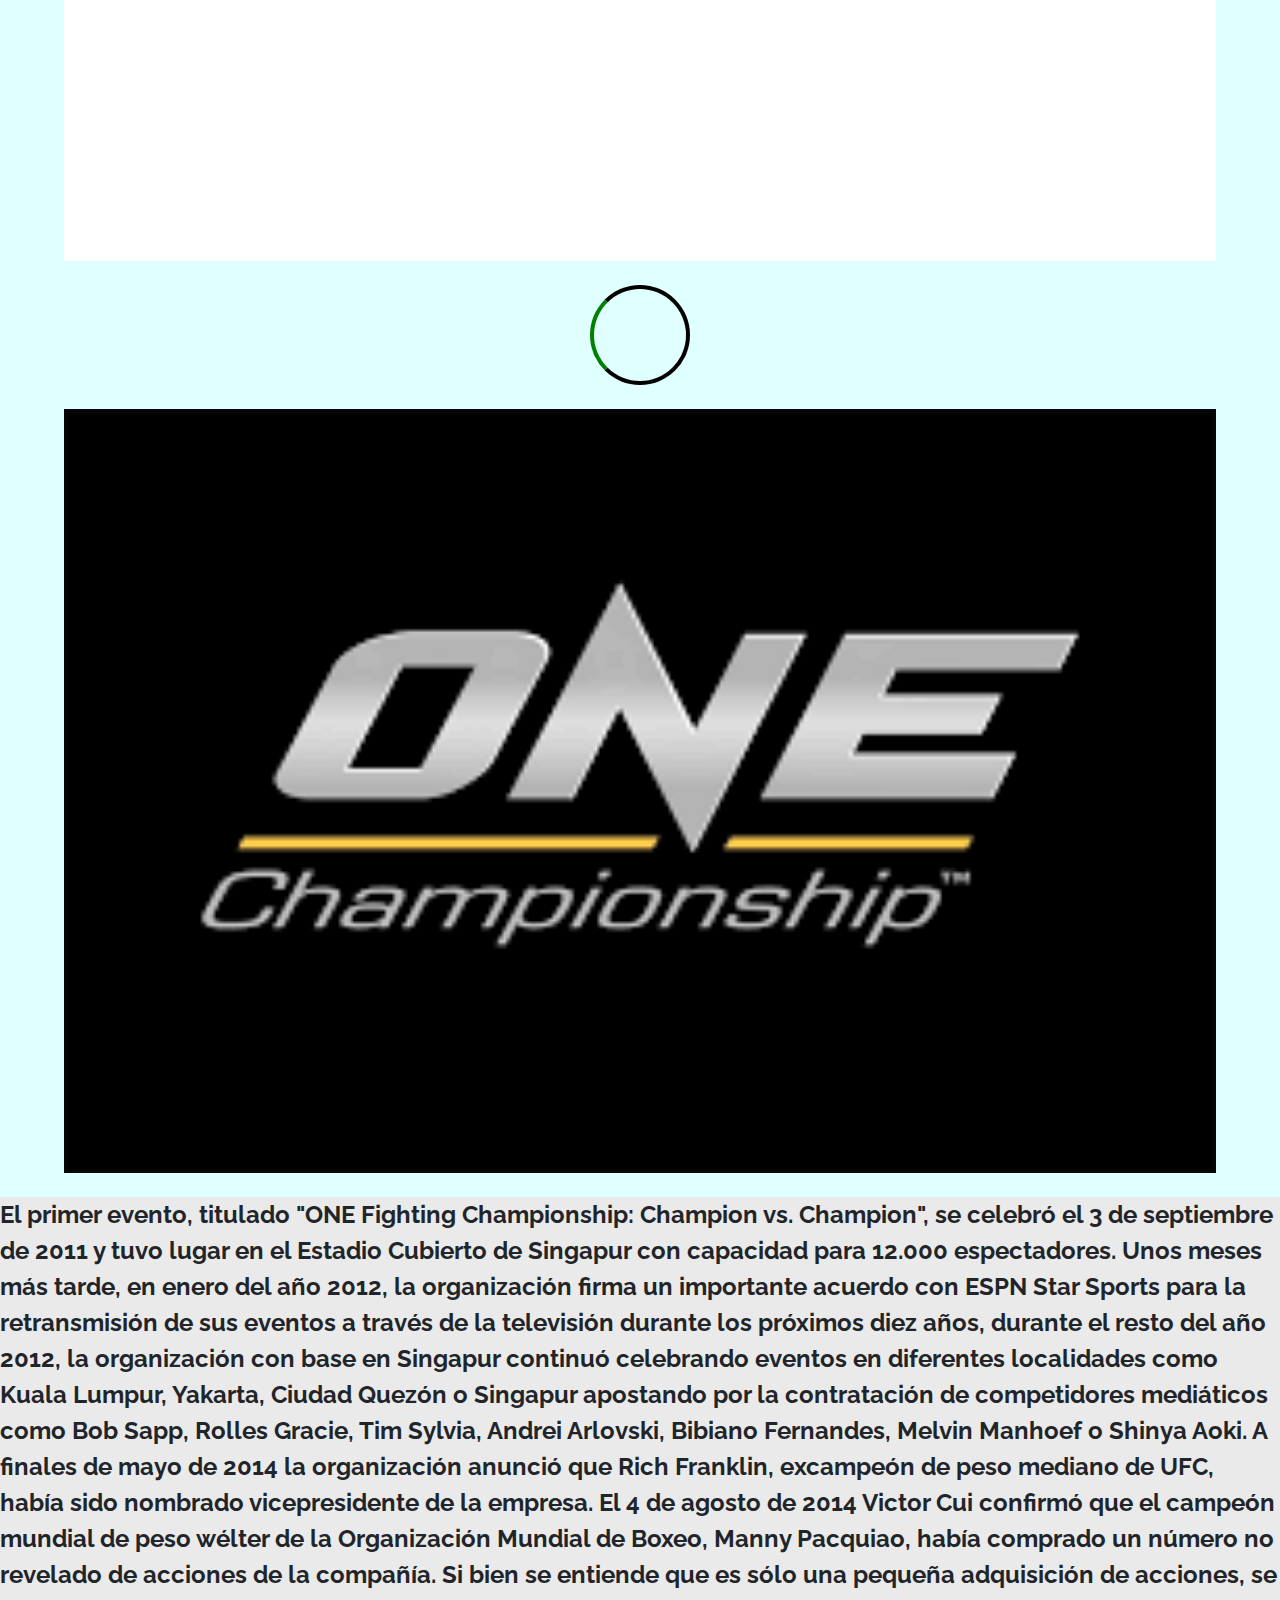
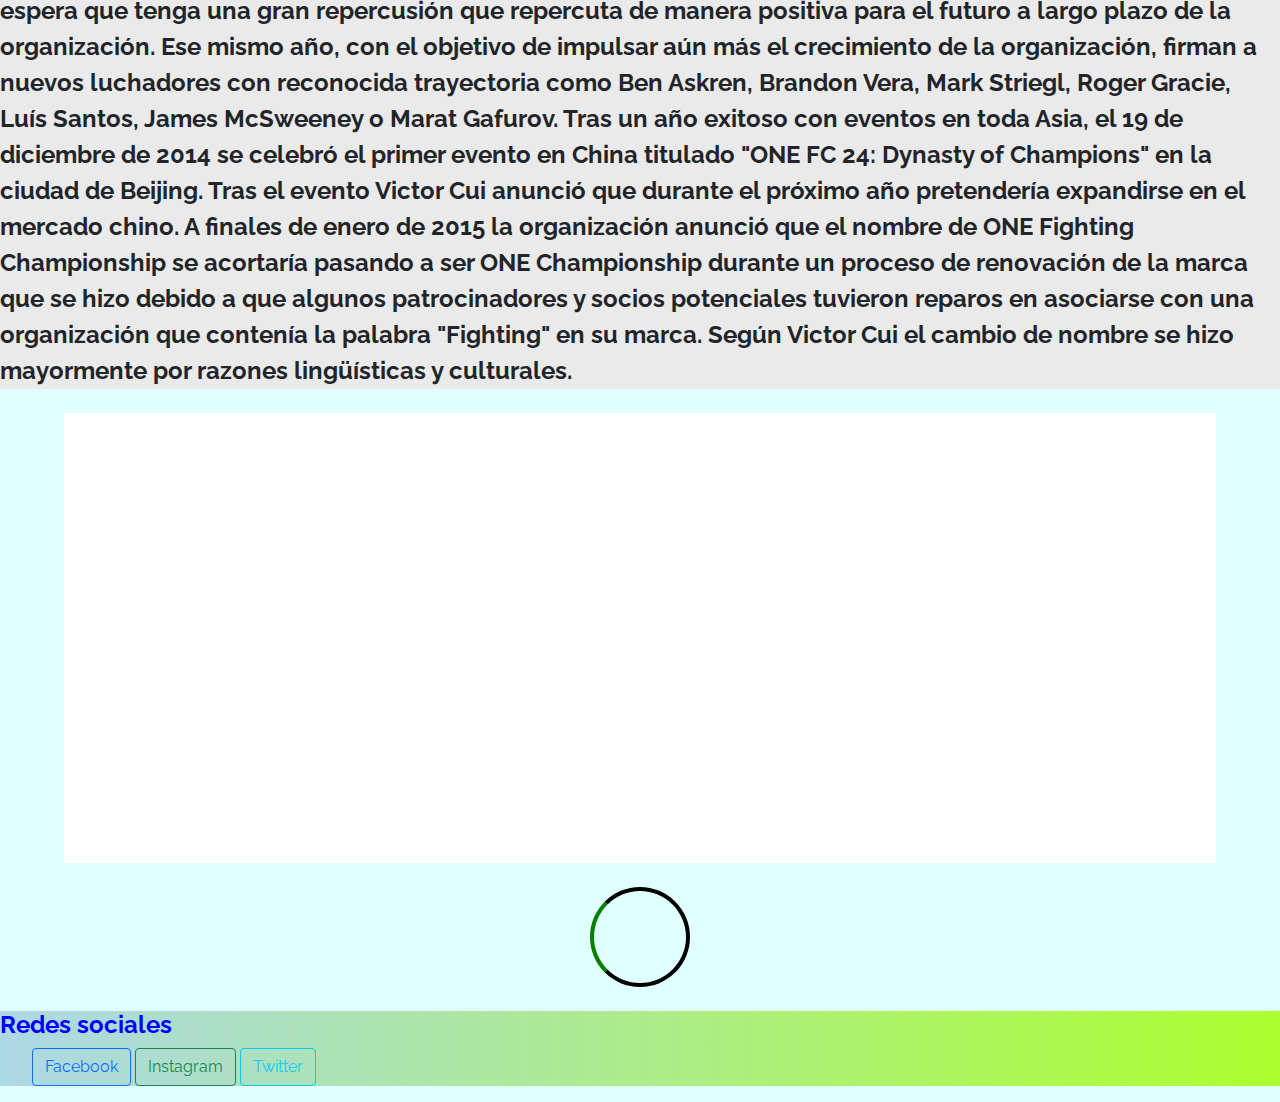
<file: Pages/empresas.html>
<!DOCTYPE html>
<html lang="es">

<head>
    <meta charset="UTF-8">
    <meta http-equiv="X-UA-Compatible" content="IE=edge">
    <meta name="viewport" content="width=device-width, initial-scale=1.0">
    <link rel="preconnect" href="https://fonts.googleapis.com">
    <link rel="preconnect" href="https://fonts.gstatic.com" crossorigin>
    <link href="https://fonts.googleapis.com/css2?family=Raleway:ital,wght@0,300;0,600;1,100&display=swap"
        rel="stylesheet">
    <link rel="stylesheet" href="../bootstrap-5.1.3-dist/bootstrap-5.1.3-dist/css/bootstrap.min.css">
    <link rel="stylesheet" href="../css/styles.css">
    <title>Empresas</title>
    <link rel="shortcut icon" href="../Img/MMAfavi.ico" type="mma">
</head>

<body>
    <header>
        <nav>
            <ul class="menu-mma">
                <li><a href="../index.html">Inicio</a></li>
                <li><a href="historia.html">Historia</a></li>
                <li><a href="disciplinas.html">Disciplinas</a></li>
                <li><a href="empresas.html">Empresas</a></li>
                <li><a href="luchadores.html">Luchadores</a></li>
            </ul>
        </nav>
    </header>
    <main>
        <img class="img-center" src="../Img/Bellator-logo.jpg" alt="BELLATOR LOGO">
        <section id="resumen">
            <p>Bellator MMA (antiguamente conocida como Bellator Fighting Championships) es una empresa de artes
                marciales mixtas en EE.UU. con sede en Newport Beach, California, la compañía fue fundada en 2008 por
                Bjorn Rebne, y el comglomerado Viacom tomó control en 2011. Los eventos de Bellator se estructuran
                principalmente en torno a los torneos. El ganador del torneo se declara el contendiente número uno en su
                respectiva categoría de peso, y se le otorga un cheque por valor de $100,000 y una oportunidad contra el
                campeón de Bellator reinante.La palabra "Bellator" significa "Guerrero" en latín.

                Los eventos son transmitidos por Showtime y ESPN Brasil.
                En España, la promotora llegó a un acuerdo con la empresa Titan Entertainment, S.A. como canal exclusivo
                de todos los contenidos Bellator. De esta forma, nace Titan Channel y su plataforma en línea con
                contenido de Bellator.</p>
        </section>
        <iframe class="img-center"
            src="https://www.google.com/maps/embed?pb=!1m18!1m12!1m3!1d106320.17626752322!2d-117.94060659873453!3d33.618132568257096!2m3!1f0!2f0!3f0!3m2!1i1024!2i768!4f13.1!3m3!1m2!1s0x80dce8b6c4bfb3dd%3A0xf1549554648b59bd!2sNewport%20Beach%2C%20California%2C%20EE.%20UU.!5e0!3m2!1ses!2sar!4v1647307538674!5m2!1ses!2sar"
            width="600" height="450" style="border:0;" allowfullscreen="" loading="lazy"></iframe>
        <div id="animaciones">

        </div>

        <img class="img-center" src="../Img/ufc-logo.jpg" alt="UFC LOGO">
        <section id="resumen">
            <p>La Ultimate Fighting Championship (UFC) es la mayor empresa de artes marciales mixtas en el mundo, que
                alberga la mayor parte de los mejores peleadores del ranking en el deporte y produce eventos por
                todo el mundo. Dana White es el presidente de la UFC, mientras que William Morris Endeavor es la
                propietaria de la empresa.

                El primer evento de UFC se llevó a cabo en 1993 en Denver, Colorado. El propósito del evento fue
                identificar el arte marcial más efectivo en una pelea real entre competidores de diferentes disciplinas
                de combate, incluyendo el boxeo, jiu-jitsu brasileño, sambo, lucha, muay thai, Taekwondo, karate, judo y
                otros estilos. En competiciones posteriores, los combatientes comenzaron a adoptar las técnicas más
                eficaces provenientes de diferentes disciplinas, lo que indirectamente ayudó a crear un estilo
                completamente separado de la lucha conocido actualmente como Artes Marciales Mixtas (o MMA por sus
                siglas en inglés, "Mixed Martial Arts").

                La UFC también ha comprado y absorbido a sus principales rivales como WFA, PRIDE, WEC, Strikeforce y
                EliteXC.</p>
        </section>
        <iframe class="img-center"
            src="https://www.google.com/maps/embed?pb=!1m18!1m12!1m3!1d95541.18626204634!2d-115.22934353597483!3d36.07658541249942!2m3!1f0!2f0!3f0!3m2!1i1024!2i768!4f13.1!3m3!1m2!1s0x80c8c635c706ddcb%3A0xbab4a585621d17eb!2sUFC%20Performance%20Institute!5e0!3m2!1ses!2sar!4v1647307291985!5m2!1ses!2sar"
            width="600" height="450" style="border:0;" allowfullscreen="" loading="lazy"></iframe>
        <div id="animaciones">

        </div>
        <img class="img-center" src="../Img/One-logo.png" alt="ONE LOGO">
        <section id="resumen">
            <p>El primer evento, titulado "ONE Fighting Championship: Champion vs. Champion", se celebró el 3 de
                septiembre de 2011 y tuvo lugar en el Estadio Cubierto de Singapur con capacidad para 12.000
                espectadores. Unos meses más tarde, en enero del año 2012, la organización firma un importante acuerdo
                con ESPN Star Sports para la retransmisión de sus eventos a través de la televisión durante los próximos
                diez años, durante el resto del año 2012, la organización con base en Singapur continuó celebrando
                eventos en diferentes localidades como Kuala Lumpur, Yakarta, Ciudad Quezón o Singapur apostando por la
                contratación de competidores mediáticos como Bob Sapp, Rolles Gracie, Tim Sylvia, Andrei Arlovski,
                Bibiano Fernandes, Melvin Manhoef o Shinya Aoki. A finales de mayo de 2014 la organización anunció que
                Rich Franklin, excampeón de peso mediano de UFC, había sido nombrado vicepresidente de la empresa. El
                4 de agosto de 2014 Victor Cui confirmó que el campeón mundial de peso wélter de la Organización Mundial
                de Boxeo, Manny Pacquiao, había comprado un número no revelado de acciones de la compañía. Si bien se
                entiende que es sólo una pequeña adquisición de acciones, se espera que tenga una gran repercusión que
                repercuta de manera positiva para el futuro a largo plazo de la organización. Ese mismo año, con el
                objetivo de impulsar aún más el crecimiento de la organización, firman a nuevos luchadores con
                reconocida trayectoria como Ben Askren, Brandon Vera, Mark Striegl, Roger Gracie, Luís Santos, James
                McSweeney o Marat Gafurov. Tras un año exitoso con eventos en toda Asia, el 19 de diciembre de 2014 se
                celebró el primer evento en China titulado "ONE FC 24: Dynasty of Champions" en la ciudad de Beijing.
                Tras el evento Victor Cui anunció que durante el próximo año pretendería expandirse en el mercado chino.
                A finales de enero de 2015 la organización anunció que el nombre de ONE Fighting Championship se
                acortaría pasando a ser ONE Championship durante un proceso de renovación de la marca que se hizo
                debido a que algunos patrocinadores y socios potenciales tuvieron reparos en asociarse con una
                organización que contenía la palabra "Fighting" en su marca. Según Victor Cui el cambio de nombre se
                hizo mayormente por razones lingüísticas y culturales.</p>
        </section>
        <iframe class="img-center"
            src="https://www.google.com/maps/embed?pb=!1m18!1m12!1m3!1d3988.7928398296935!2d103.8558760142859!3d1.2990745620994932!2m3!1f0!2f0!3f0!3m2!1i1024!2i768!4f13.1!3m3!1m2!1s0x31da19b03cfb42d3%3A0xf6f89f7f2d80494b!2sOne%20Championship!5e0!3m2!1ses!2sar!4v1647307606654!5m2!1ses!2sar"
            width="600" height="450" style="border:0;" allowfullscreen="" loading="lazy"></iframe>
        <div id="animaciones"></div>

    </main>
    <footer class="footer">
        <h2>Redes sociales</h2>
        <ul>
            <button type="button" class="btn btn-outline-primary">Facebook</button>
            <button type="button" class="btn btn-outline-success">Instagram</button>
            <button type="button" class="btn btn-outline-info">Twitter</button>
        </ul>
    </footer>
    <script src="https://cdn.jsdelivr.net/npm/bootstrap@5.1.3/dist/js/bootstrap.bundle.min.js"
        integrity="sha384-ka7Sk0Gln4gmtz2MlQnikT1wXgYsOg+OMhuP+IlRH9sENBO0LRn5q+8nbTov4+1p"
        crossorigin="anonymous"></script>
</body>

</html>
</file>
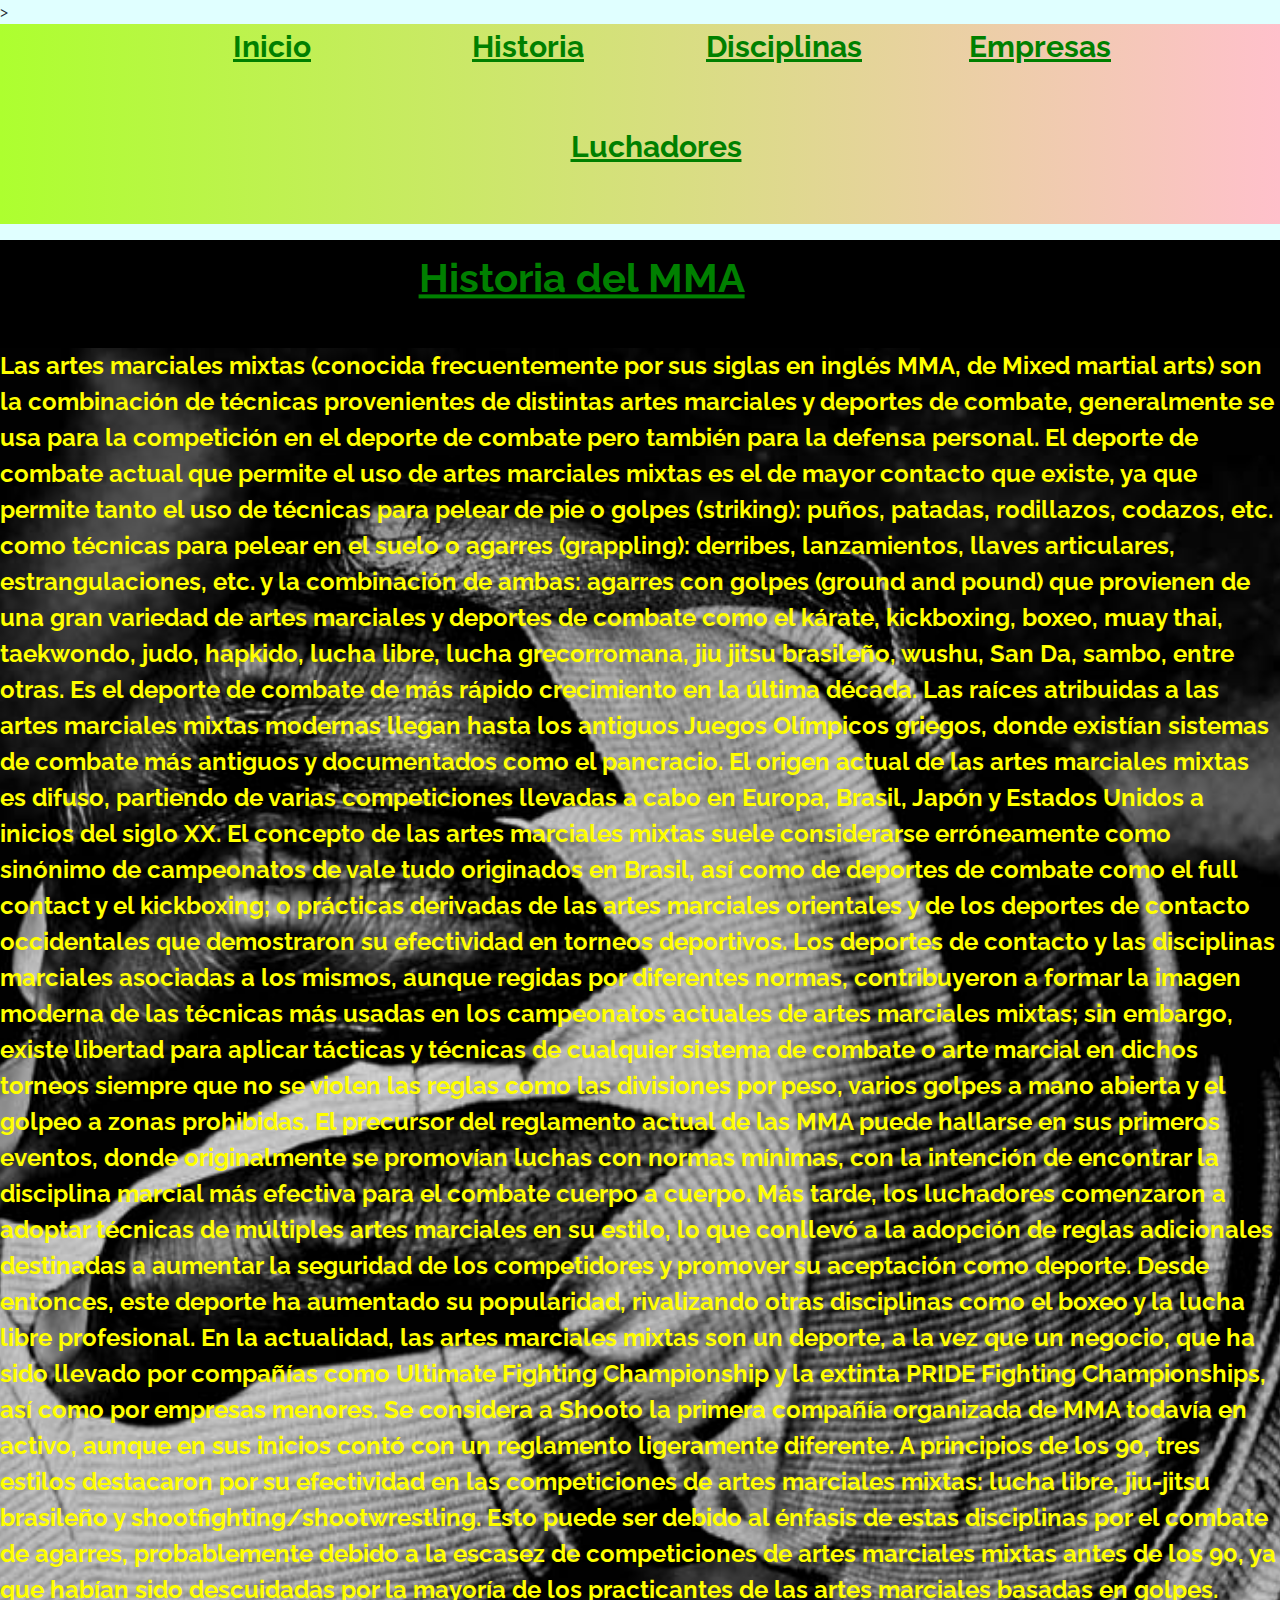
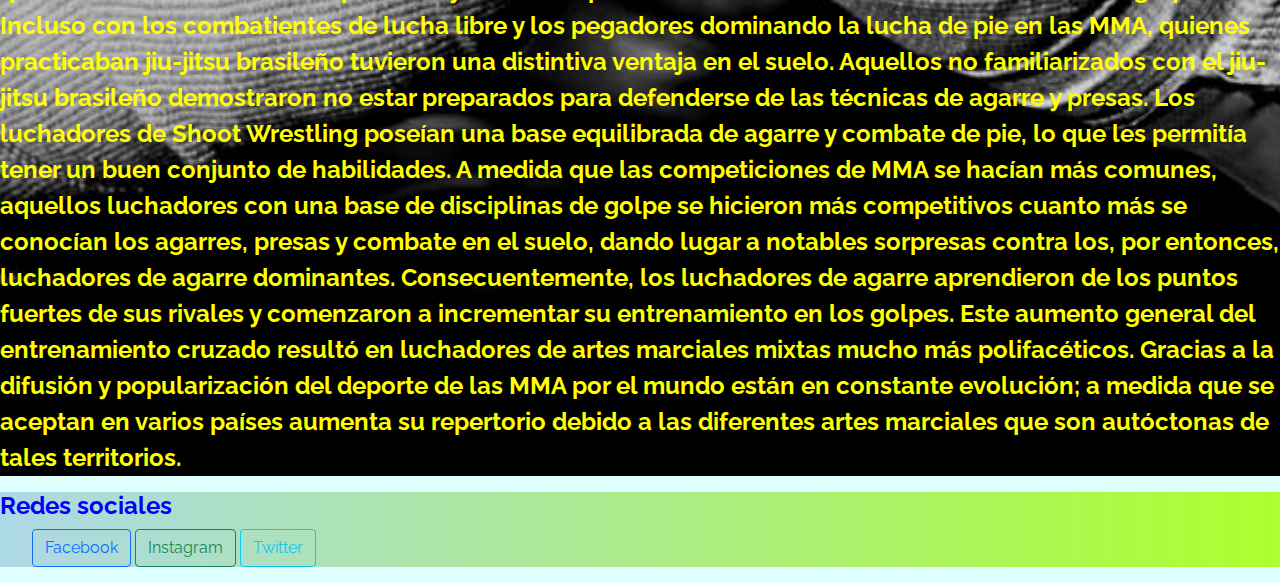
<file: Pages/historia.html>
<!DOCTYPE html>
<html lang="es">

<head>
    <meta charset="UTF-8">
    <meta http-equiv="X-UA-Compatible" content="IE=edge">
    <meta name="viewport" content="width=device-width, initial-scale=1.0">
    <link rel="preconnect" href="https://fonts.googleapis.com">
    <link rel="preconnect" href="https://fonts.gstatic.com" crossorigin>
    <link href="https://fonts.googleapis.com/css2?family=Raleway:ital,wght@0,300;0,600;1,100&display=swap"
        rel="stylesheet">
    <link rel="stylesheet" href="../bootstrap-5.1.3-dist/bootstrap-5.1.3-dist/css/bootstrap.min.css">>
    <link rel="stylesheet" href="../css/styles.css">
    <title>Historia</title>
    <link rel="shortcut icon" href="../Img/MMAfavi.ico" type="mma">
</head>

<body>
    <header>
        <nav>
            <ul class="menu-mma">
                <li><a href="../index.html">Inicio</a></li>
                <li><a href="historia.html">Historia</a></li>
                <li><a href="disciplinas.html">Disciplinas</a></li>
                <li><a href="empresas.html">Empresas</a></li>
                <li><a href="luchadores.html">Luchadores</a></li>
            </ul>
        </nav>
    </header>
    <main class="mainhistoria">
        <h1 class="h1mma">
            Historia del MMA
        </h1>

        <section id="background" class="parrafo-green">


            <p>Las artes marciales mixtas (conocida frecuentemente por sus siglas en inglés MMA, de Mixed martial arts)
                son la combinación de técnicas provenientes de distintas artes marciales y deportes de combate,
                generalmente se usa para la competición en el deporte de combate pero también para la defensa personal.
                El deporte de combate actual que permite el uso de artes marciales mixtas es el de mayor contacto que
                existe, ya que permite tanto el uso de técnicas para pelear de pie o golpes (striking): puños, patadas,
                rodillazos, codazos, etc. como técnicas para pelear en el suelo o agarres (grappling): derribes,
                lanzamientos, llaves articulares, estrangulaciones, etc. y la combinación de ambas: agarres con golpes
                (ground and pound) que provienen de una gran variedad de artes marciales y deportes de combate como el
                kárate, kickboxing, boxeo, muay thai, taekwondo, judo, hapkido, lucha libre, lucha grecorromana, jiu
                jitsu brasileño, wushu, San Da, sambo, entre otras. Es el deporte de combate de más rápido crecimiento
                en la última década.
                Las raíces atribuidas a las artes marciales mixtas modernas llegan hasta los antiguos Juegos Olímpicos
                griegos, donde existían sistemas de combate más antiguos y documentados como el pancracio. El origen
                actual de las artes marciales mixtas es difuso, partiendo de varias competiciones llevadas a cabo en
                Europa, Brasil, Japón y Estados Unidos a inicios del siglo XX. El concepto de las artes marciales mixtas
                suele considerarse erróneamente como sinónimo de campeonatos de vale tudo originados en Brasil, así como
                de deportes de combate como el full contact y el kickboxing; o prácticas derivadas de las artes
                marciales orientales y de los deportes de contacto occidentales que demostraron su efectividad en
                torneos deportivos. Los deportes de contacto y las disciplinas marciales asociadas a los mismos, aunque
                regidas por diferentes normas, contribuyeron a formar la imagen moderna de las técnicas más usadas en
                los campeonatos actuales de artes marciales mixtas; sin embargo, existe libertad para aplicar tácticas y
                técnicas de cualquier sistema de combate o arte marcial en dichos torneos siempre que no se violen las
                reglas como las divisiones por peso, varios golpes a mano abierta y el golpeo a zonas prohibidas.
                El precursor del reglamento actual de las MMA puede hallarse en sus primeros eventos, donde
                originalmente se promovían luchas con normas mínimas, con la intención de encontrar la disciplina
                marcial más efectiva para el combate cuerpo a cuerpo. Más tarde, los luchadores comenzaron a adoptar
                técnicas de múltiples artes marciales en su estilo, lo que conllevó a la adopción de reglas adicionales
                destinadas a aumentar la seguridad de los competidores y promover su aceptación como deporte. Desde
                entonces, este deporte ha aumentado su popularidad, rivalizando otras disciplinas como el boxeo y la
                lucha libre profesional.
                En la actualidad, las artes marciales mixtas son un deporte, a la vez que un negocio, que ha sido
                llevado por compañías como Ultimate Fighting Championship y la extinta PRIDE Fighting Championships, así
                como por empresas menores. Se considera a Shooto la primera compañía organizada de MMA todavía en
                activo, aunque en sus inicios contó con un reglamento ligeramente diferente.
                A principios de los 90, tres estilos destacaron por su efectividad en las competiciones de artes
                marciales mixtas: lucha libre, jiu-jitsu brasileño y shootfighting/shootwrestling. Esto puede ser debido
                al énfasis de estas disciplinas por el combate de agarres, probablemente debido a la escasez de
                competiciones de artes marciales mixtas antes de los 90, ya que habían sido descuidadas por la mayoría
                de los practicantes de las artes marciales basadas en golpes.

                Incluso con los combatientes de lucha libre y los pegadores dominando la lucha de pie en las MMA,
                quienes practicaban jiu-jitsu brasileño tuvieron una distintiva ventaja en el suelo. Aquellos no
                familiarizados con el jiu-jitsu brasileño demostraron no estar preparados para defenderse de las
                técnicas de agarre y presas. Los luchadores de Shoot Wrestling poseían una base equilibrada de agarre y
                combate de pie, lo que les permitía tener un buen conjunto de habilidades.

                A medida que las competiciones de MMA se hacían más comunes, aquellos luchadores con una base de
                disciplinas de golpe se hicieron más competitivos cuanto más se conocían los agarres, presas y combate
                en el suelo, dando lugar a notables sorpresas contra los, por entonces, luchadores de agarre dominantes.
                Consecuentemente, los luchadores de agarre aprendieron de los puntos fuertes de sus rivales y comenzaron
                a incrementar su entrenamiento en los golpes. Este aumento general del entrenamiento cruzado resultó en
                luchadores de artes marciales mixtas mucho más polifacéticos.

                Gracias a la difusión y popularización del deporte de las MMA por el mundo están en constante evolución;
                a medida que se aceptan en varios países aumenta su repertorio debido a las diferentes artes marciales
                que son autóctonas de tales territorios.</p>

        </section>
    </main>
    <footer class="footer">
        <h2>Redes sociales</h2>
        <ul>
            <button type="button" class="btn btn-outline-primary">Facebook</button>
            <button type="button" class="btn btn-outline-success">Instagram</button>
            <button type="button" class="btn btn-outline-info">Twitter</button>
        </ul>
    </footer>
    <script src="https://cdn.jsdelivr.net/npm/bootstrap@5.1.3/dist/js/bootstrap.bundle.min.js"
        integrity="sha384-ka7Sk0Gln4gmtz2MlQnikT1wXgYsOg+OMhuP+IlRH9sENBO0LRn5q+8nbTov4+1p"
        crossorigin="anonymous"></script>
</body>

</html>
</file>
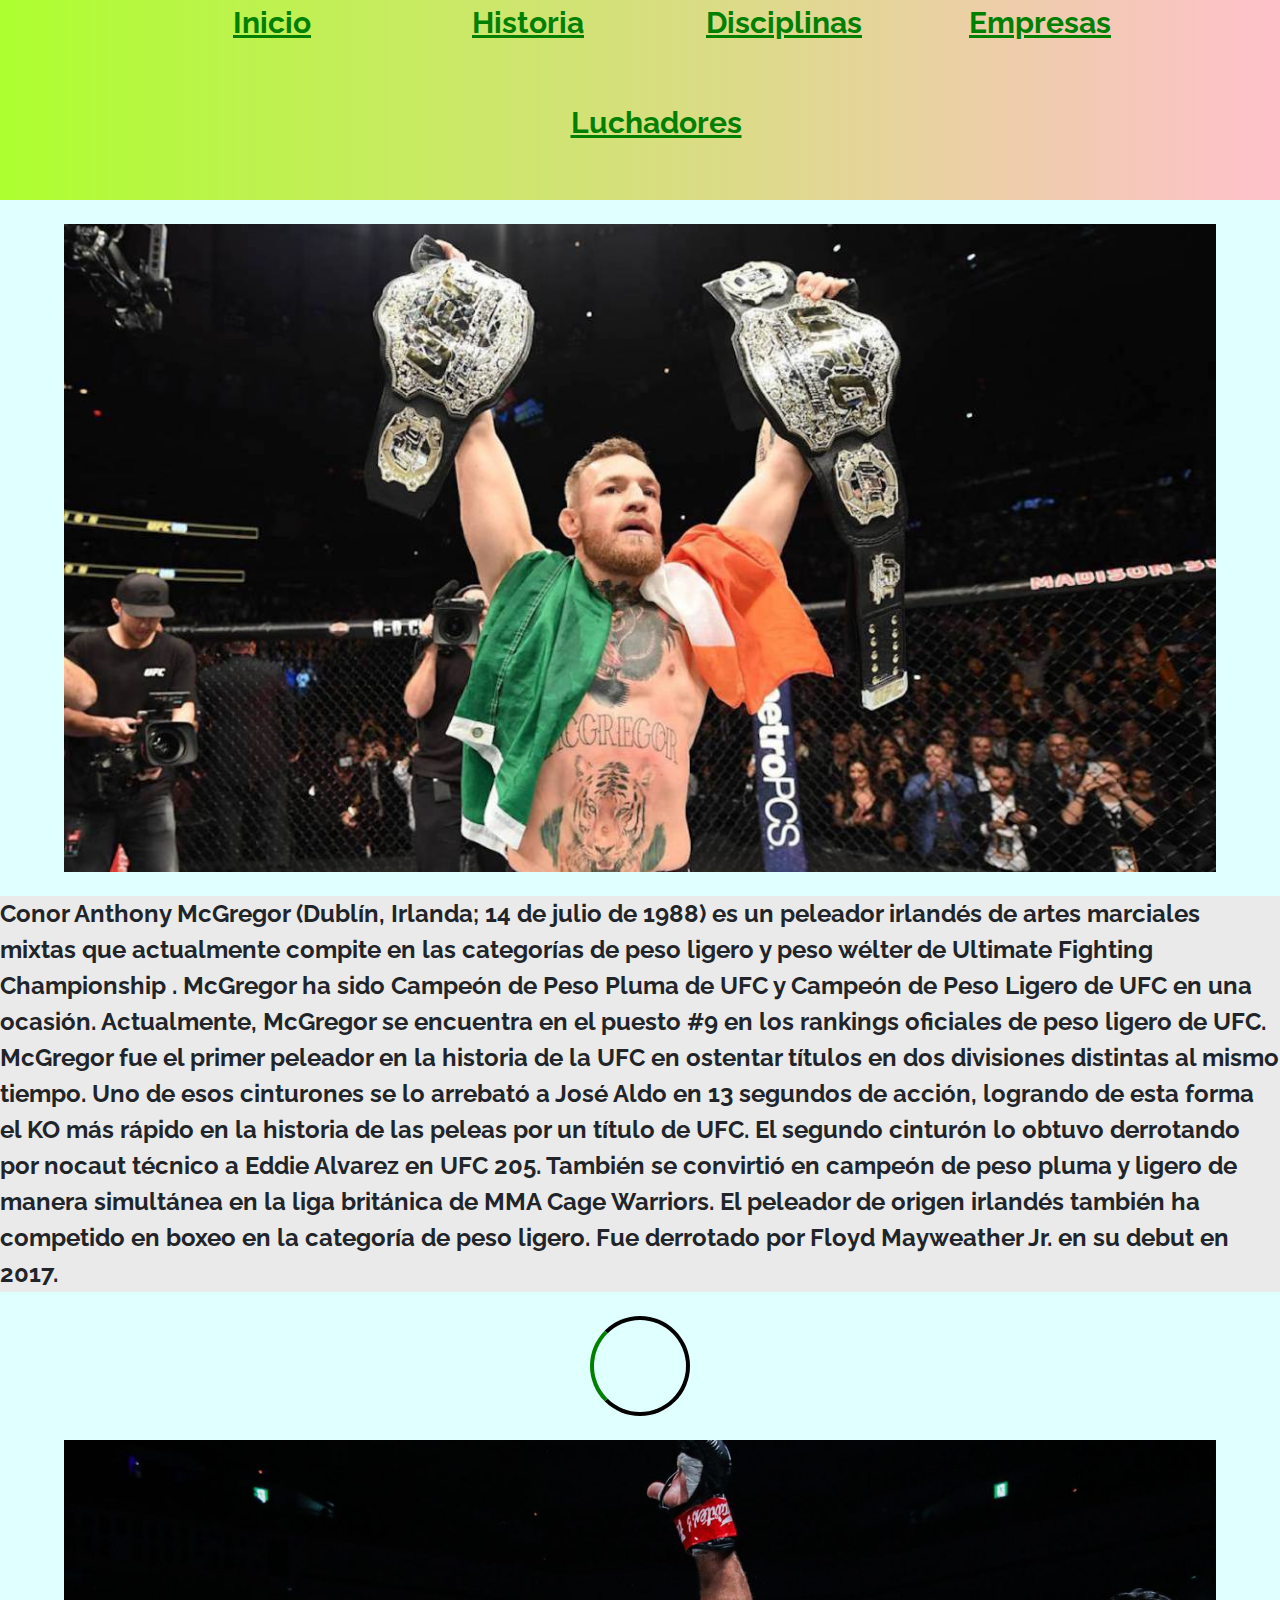
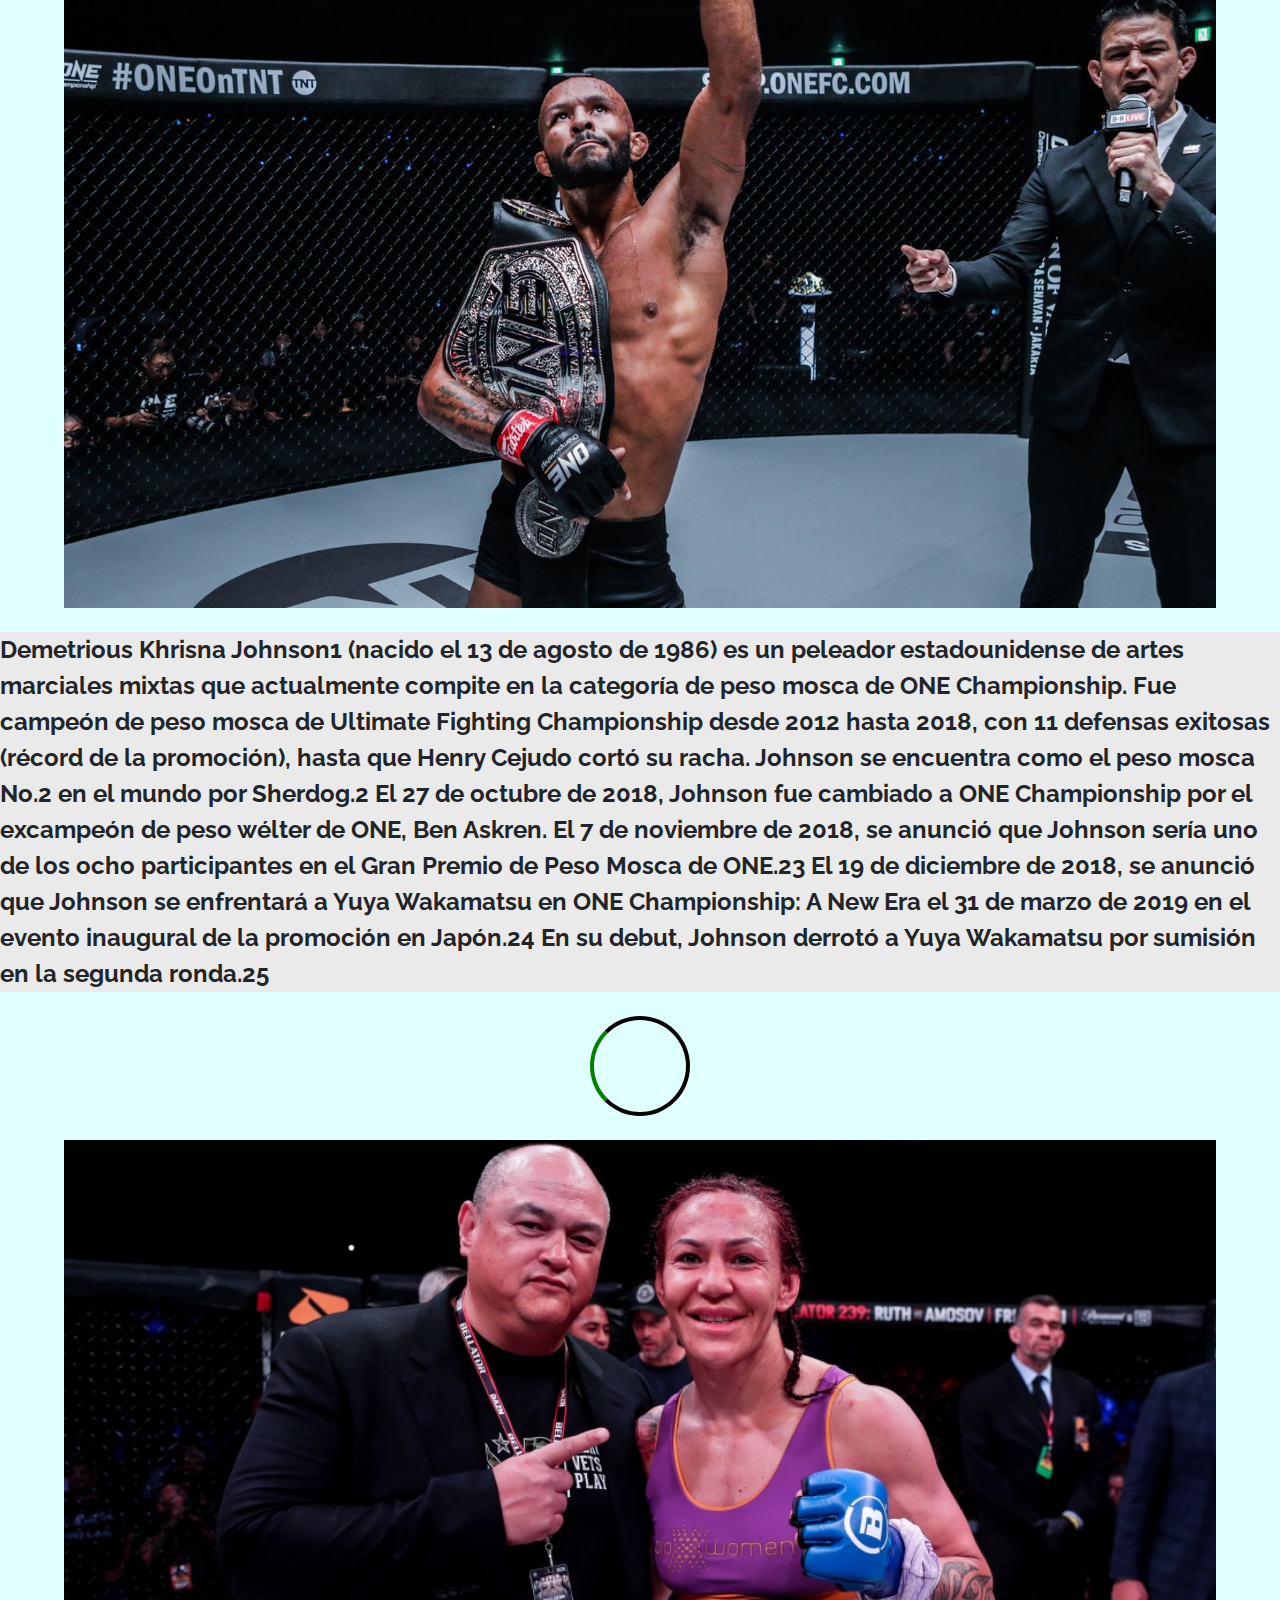
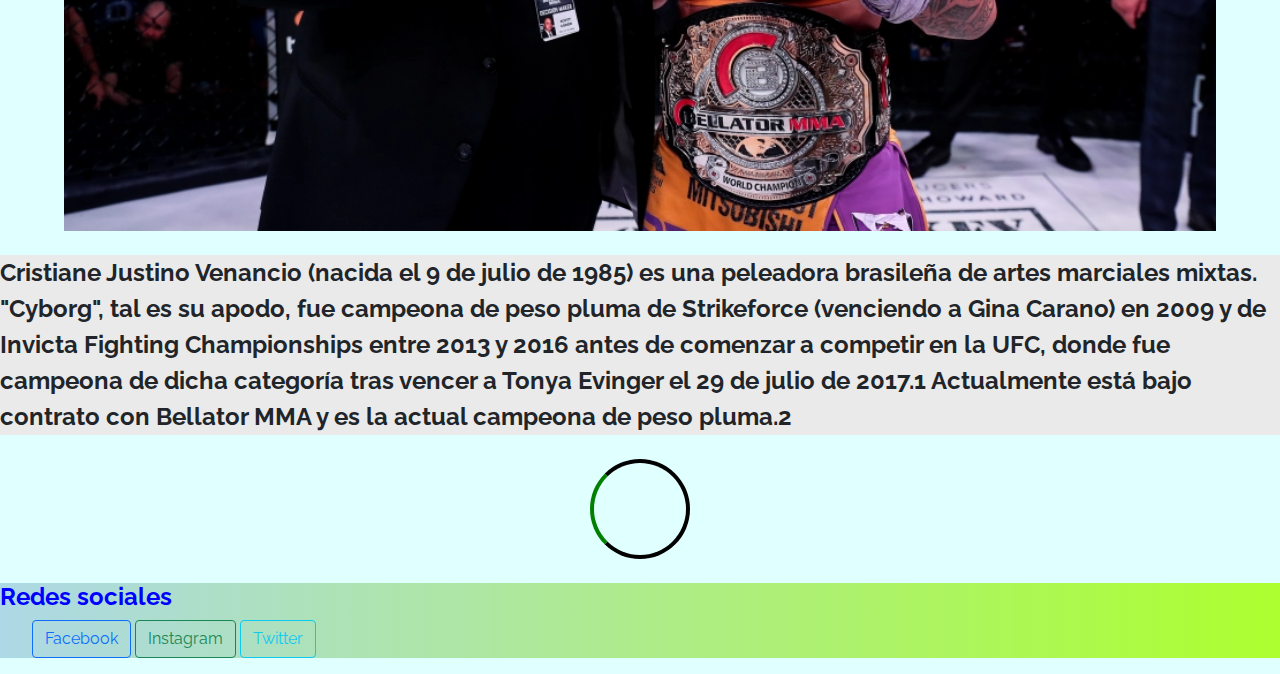
<file: Pages/luchadores.html>
<!DOCTYPE html>
<html lang="es">

<head>
    <meta charset="UTF-8">
    <meta http-equiv="X-UA-Compatible" content="IE=edge">
    <meta name="viewport" content="width=device-width, initial-scale=1.0">
    <link rel="preconnect" href="https://fonts.googleapis.com">
    <link rel="preconnect" href="https://fonts.gstatic.com" crossorigin>
    <link href="https://fonts.googleapis.com/css2?family=Raleway:ital,wght@0,300;0,600;1,100&display=swap"
        rel="stylesheet">
    <link rel="stylesheet" href="../bootstrap-5.1.3-dist/bootstrap-5.1.3-dist/css/bootstrap.min.css">
    <link rel="stylesheet" href="../css/styles.css">
    <title>Luchadores</title>
    <link rel="shortcut icon" href="../Img/MMAfavi.ico" type="mma">
</head>

<body>
    <header>
        <nav>
            <ul class="menu-mma">
                <li><a href="../index.html">Inicio</a></li>
                <li><a href="historia.html">Historia</a></li>
                <li><a href="disciplinas.html">Disciplinas</a></li>
                <li><a href="empresas.html">Empresas</a></li>
                <li><a href="luchadores.html">Luchadores</a></li>
            </ul>
        </nav>
    </header>
    <main><img class="img-center" src="../Img/Mcgregor.jpg" alt="mcgregor">
        <section id="resumen">
            <p>Conor Anthony McGregor (Dublín, Irlanda; 14 de julio de 1988) es un peleador irlandés de artes marciales
                mixtas que actualmente compite en las categorías de peso ligero y peso wélter de Ultimate Fighting
                Championship . McGregor ha sido Campeón de Peso Pluma de UFC y Campeón de Peso Ligero de UFC en una
                ocasión. Actualmente, McGregor se encuentra en el puesto #9 en los rankings oficiales de peso ligero de
                UFC. McGregor fue el primer peleador en la historia de la UFC en ostentar títulos en dos divisiones
                distintas
                al mismo tiempo. Uno de esos cinturones se lo arrebató a José Aldo en 13 segundos de acción, logrando de
                esta forma el KO más rápido en la historia de las peleas por un título de UFC. El segundo cinturón lo
                obtuvo derrotando por nocaut técnico a Eddie Alvarez en UFC 205. También se convirtió en campeón de peso
                pluma y ligero de manera simultánea en la liga británica de MMA Cage Warriors. El peleador de origen
                irlandés también ha competido en boxeo en la categoría de peso ligero. Fue
                derrotado por Floyd Mayweather Jr. en su debut en 2017.</p>
        </section>
        <div id="animaciones">

        </div>
        <img class="img-center" src="../Img/Demetrious-Johnson..jpg" alt="demetrious johnson">
        <section id="resumen">
            <p>Demetrious Khrisna Johnson1​ (nacido el 13 de agosto de 1986) es un peleador estadounidense de artes
                marciales mixtas que actualmente compite en la categoría de peso mosca de ONE Championship. Fue campeón
                de peso mosca de Ultimate Fighting Championship desde 2012 hasta 2018, con 11 defensas exitosas (récord
                de la promoción), hasta que Henry Cejudo cortó su racha. Johnson se encuentra como el peso mosca No.2 en
                el mundo por Sherdog.2​ El 27 de octubre de 2018, Johnson fue cambiado a ONE Championship por el
                excampeón de peso wélter de ONE, Ben Askren. El 7 de noviembre de 2018, se anunció que Johnson sería uno
                de los ocho participantes en el Gran Premio de Peso Mosca de ONE.23​ El 19 de diciembre de 2018, se
                anunció que Johnson se enfrentará a Yuya Wakamatsu en ONE Championship: A New Era el 31 de marzo de 2019
                en el evento inaugural de la promoción en Japón.24​ En su debut, Johnson derrotó a Yuya Wakamatsu por
                sumisión en la segunda ronda.25​
            </p>
        </section>
        <div id="animaciones">

        </div>
        <img class="img-center" src="../Img/ciborg.jpg" alt="ciborg">
        <section id="resumen">
            <p>Cristiane Justino Venancio (nacida el 9 de julio de 1985) es una peleadora brasileña de artes marciales
                mixtas. "Cyborg", tal es su apodo, fue campeona de peso pluma de Strikeforce (venciendo a Gina Carano)
                en 2009 y de Invicta Fighting Championships entre 2013 y 2016 antes de comenzar a competir en la UFC,
                donde fue campeona de dicha categoría tras vencer a Tonya Evinger el 29 de julio de 2017.1​ Actualmente
                está bajo contrato con Bellator MMA y es la actual campeona de peso pluma.2​</p>
        </section>
        <div id="animaciones"></div>
        </section>
    </main>
    <footer class="footer">
        <h2>Redes sociales</h2>
        <ul>
            <button type="button" class="btn btn-outline-primary">Facebook</button>
            <button type="button" class="btn btn-outline-success">Instagram</button>
            <button type="button" class="btn btn-outline-info">Twitter</button>
        </ul>
    </footer>
    <script src="https://cdn.jsdelivr.net/npm/bootstrap@5.1.3/dist/js/bootstrap.bundle.min.js"
        integrity="sha384-ka7Sk0Gln4gmtz2MlQnikT1wXgYsOg+OMhuP+IlRH9sENBO0LRn5q+8nbTov4+1p"
        crossorigin="anonymous"></script>
</body>

</html>
</file>
<file: css/styles.css>
/* CLASS */

.menu-mma {
    list-style: none;
}

.menu-mma li {
    height: 100px;
    transition: height 0.2s;
}

.menu-mma li:hover {
    height: 115px;
}

.parrafo-green {
    color: yellow;
    font-weight: 1000;
}

.footer {
    background-image: linear-gradient(to left, greenyellow, lightblue);
}

.grid {
    display: grid;
    grid-template-columns: 33% 33% 33%;
    grid-template-rows: auto;
    row-gap: 1em;
    font-weight: bold;
}

.grid div {
    background: #ecf0f1;
    padding: 2em;
}

.grid div:hover {
    border: 1px solid red;
}

.container {
    background: white;
    width: 100%;
    max-width: 10000px;
    margin: 1.5em auto;
    display: grid;
    gap: 1.5em;
    grid-template-columns: repeat(auto-fit, minmax(150px));
}

.container>.content {
    background: greenyellow;
}

.mma-center {
    background: white;
    width: 90%;
    max-width: 10000px;
    margin: 1.5em auto;
    display: grid;
    gap: 1.5em;
    grid-template-columns: repeat(3, 1fr)
}

.img-center {
    background: white;
    width: 90%;
    max-width: 10000px;
    margin: 1.5em auto;
    display: grid;
    gap: 1.5em;
    grid-template-columns: repeat(3, 1fr)
}

.img-center2 {
    background: pink;
    width: 100%;
    max-width: 500px;
    margin: 1.5em auto;
    display: grid;
    gap: 1.5em;
    grid-template-columns: repeat(3, 1fr)
}

.accordion-item {
    font-weight: bold;
    background-color: beige;
    font-size: large;
}

.mb-3 {
    background-color: beige;
}

.h1mma {
    margin-top: auto;
    text-align: center;
    color: green;
    font-weight: bold;
    transform: translateX(30%)translateY(30%);
    text-decoration: underline
}



.mainhistoria {
    background-color: black;
}


/* ESTRUCTURA */

a {
    text-decoration: underline;
    color: green;
    font-size: 30px;
}

body {
    font-family: raleway;
    margin: 0%;
    background-color: lightcyan;

}

footer {
    font-weight: 800;
    color: blue;
}

li {
    font-size: 20px;
    display: inline-block;
    width: 250px;
}

header {
    background-image: linear-gradient(to left, pink, greenyellow);
}

nav {
    text-align: center;
    font-weight: bold;
    font-size: x-large;
}

p {
    font-weight: bold;
    font-size: x-large;
}

h1 {
    background: black;
    width: 90%;
    max-width: 10000px;
    margin: 1.5em auto;
    display: grid;
    gap: 1.5em;
    grid-template-columns: repeat(3, 1fr)
}

h2 {
    font-weight: bold;
    font-size: x-large;

}

td {
    font-weight: bold;
    font-size: large;
}

nav a:hover {
    color: red;
    height: 200px;
}


/* CONTAINER */

.container>.content,
.container>.sidebar,
.container>.footer,
.container>.grid {
    background-color: white;
    padding: 20px;
    border: 1px solid black;
}

.container>.content {
    background: greenyellow;
}

.container>.sidebar {
    background: pink;
    color: black;
    display: flex;
    justify-content: center;
    align-content: center;
    flex-direction: column;
}

/* ANIMACIONES */

@keyframes efecto {
    0% {
        transform: rotate(0deg);
    }

    100% {
        transform: rotate(360deg);
    }
}

#animaciones {
    border: 4px solid rgba(0, 0, 0, 1);
    width: 100px;
    height: 100px;
    border-radius: 50%;
    border-left-color: green;
    animation: efecto 1s linear infinite;
    animation-name: efecto;
    margin: 1.5em auto;


}

/* BACKGROUND */

#resumen {
    background-color: #eaeaea;
}

#background {
    background-image: url(../Img/background.jpg);
    background-size: cover;
    background-position: center;
    background-repeat: no-repeat;
}

#h1disciplinas {
    background-color:lightcyan;
    margin-top: auto;
    text-align: center;
    color: green;
    font-weight: bold;
    transform: translateX(30%)translateY(30%);
    text-decoration: underline
}
</file>
<file: styles.css>
/*# sourceMappingURL=style.css.map */
</file>
